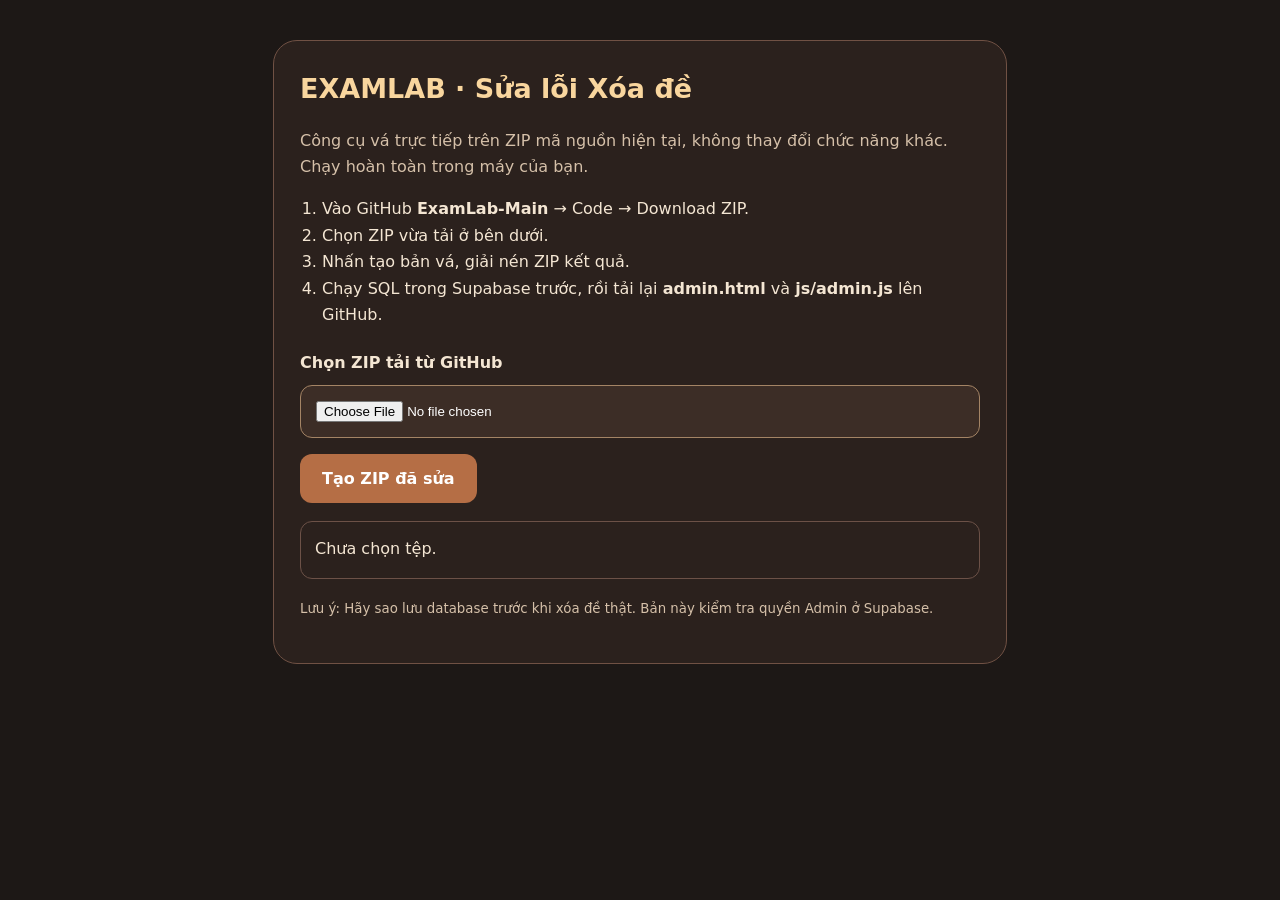
<file: fix-xoa-de.html>
<!doctype html><html lang="vi"><head><meta charset="utf-8"><meta name="viewport" content="width=device-width,initial-scale=1"><title>ExamLab - Sửa xóa đề</title><style>body{margin:0;background:#1d1816;color:#f4e6d3;font:16px/1.65 system-ui,sans-serif}main{max-width:680px;margin:40px auto;padding:26px;border:1px solid #705144;border-radius:24px;background:#2b211d}h1{font-size:27px;margin:0 0 10px;color:#f9d69e}p{color:#d5c0a9}label{display:block;margin:22px 0 8px;font-weight:700}input{width:100%;box-sizing:border-box;border:1px solid #a48465;border-radius:12px;padding:15px;background:#3c2d26;color:#fff}button{border:0;border-radius:12px;background:#b56e45;color:#fff;padding:15px 22px;font:700 16px system-ui;cursor:pointer;margin-top:16px}button:disabled{opacity:.5}#status{border:1px solid #6c5147;border-radius:12px;padding:14px;margin-top:18px;min-height:28px}ol{padding-left:22px}</style></head><body><main><h1>EXAMLAB · Sửa lỗi Xóa đề</h1><p>Công cụ vá trực tiếp trên ZIP mã nguồn hiện tại, không thay đổi chức năng khác. Chạy hoàn toàn trong máy của bạn.</p><ol><li>Vào GitHub <b>ExamLab-Main</b> → Code → Download ZIP.</li><li>Chọn ZIP vừa tải ở bên dưới.</li><li>Nhấn tạo bản vá, giải nén ZIP kết quả.</li><li>Chạy SQL trong Supabase trước, rồi tải lại <b>admin.html</b> và <b>js/admin.js</b> lên GitHub.</li></ol><label for="repo">Chọn ZIP tải từ GitHub</label><input id="repo" type="file" accept=".zip"><button id="fix">Tạo ZIP đã sửa</button><div id="status" role="status">Chưa chọn tệp.</div><p><small>Lưu ý: Hãy sao lưu database trước khi xóa đề thật. Bản này kiểm tra quyền Admin ở Supabase.</small></p></main><script src="jszip.min.js"></script><script>
const NEW_DELETE="let deletingBank=false;\n async function deleteBank(){\n  if(deletingBank||!state.draft)return;\n  const b=state.draft,bankId=String(b.id);\n  const message=`Xóa bộ đề “${b.title||'chưa đặt tên'}” khỏi ExamLab?\nNếu đã xuất bản, đề sẽ bị xóa trên Supabase và không hiện lại khi đồng bộ. Lịch sử điểm đã nộp vẫn được giữ.`;\n  const accepted=window.ExamLabDialog?.confirm\n   ? await window.ExamLabDialog.confirm(message,{title:'Xóa bộ đề khỏi hệ thống',confirmText:'Xóa đề',danger:true})\n   : window.confirm(message);\n  if(!accepted)return;\n  deletingBank=true;\n  const button=$('#deleteBank');if(button)button.disabled=true;\n  try{\n   const cloud=window.ExamLabSupabase;\n   if(!cloud)throw Error(window.ExamLabSupabaseError||'Không kết nối được Supabase. Chưa xóa đề.');\n   const {data,error}=await cloud.rpc('examlab_admin_delete_deck',{p_deck_id:bankId});\n   if(error)throw Error(error.message||'Máy chủ từ chối xóa đề');\n   // Supabase đã xác nhận; lúc này mới xóa bản lưu trong thiết bị.\n   let localError=null;\n   try{await dbAction('remove',bankId)}catch(e){localError=e}\n   state.banks=state.banks.filter(x=>String(x.id)!==bankId);\n   state.visibility.delete(bankId);\n   state.draft=null;state.selected=null;state.selectedQ=-1;state.dirty=false;\n   renderEditor();refresh();\n   if(localError)toast('Đã xóa đề trên Supabase, nhưng bộ nhớ máy chưa được dọn: '+localError.message,true);\n   else toast(data===true?'Đã xóa đề trên Supabase và thiết bị.':'Đã xóa bản nháp cục bộ (đề chưa tồn tại trên Supabase).');\n  }catch(e){\n   toast('Không xóa được đề: '+(e?.message||e)+'. Hãy chạy SQL FIX_DELETE_DECK_V15.sql và kiểm tra quyền Admin.',true);\n  }finally{\n   deletingBank=false;if(button)button.disabled=false;\n  }\n }";
const PAIRS=[["   return new Map((data||[]).map(r=>[String(r.deck_id),r.published===true]));\n }\n async function publish(){", "   return new Map((data||[]).map(r=>[String(r.deck_id),r.published===true]));\n }\n async function readRemovedIds(db){\n   const {data,error}=await db.rpc('examlab_admin_deleted_deck_ids');\n   if(error)throw Error('Chưa cài chức năng xóa đề trên Supabase: '+error.message);\n   return new Set((data||[]).map(row=>String(row.deck_id)));\n }\n async function publish(){"], ["   const statuses=await readVisibilityStatuses(db);state.visibility=statuses;\n   const all=state.banks.map(normalize);", "   const statuses=await readVisibilityStatuses(db);state.visibility=statuses;\n   const removedIds=await readRemovedIds(db);\n   const all=state.banks.map(normalize);"], ["   let count=0,hiddenSkipped=0;\n   for(const b of all){\n    if(statuses.get(b.id)===false){hiddenSkipped++;continue}", "   let count=0,hiddenSkipped=0,removedSkipped=0;\n   for(const b of all){\n    if(removedIds.has(String(b.id))){removedSkipped++;continue}\n    if(statuses.get(b.id)===false){hiddenSkipped++;continue}"], ["   toast(`Đã xuất bản ${count} bộ đề.${hiddenSkipped?' Giữ nguyên '+hiddenSkipped+' đề đang ẩn.':''}`);", "   toast(`Đã xuất bản ${count} bộ đề.${hiddenSkipped?' Giữ nguyên '+hiddenSkipped+' đề đang ẩn.':''}${removedSkipped?' Bỏ qua '+removedSkipped+' đề đã xóa.':''}`);"], ["   state.visibility=await readVisibilityStatuses(db);\n   let added=0,invalid=0,notSaved=0;", "   state.visibility=await readVisibilityStatuses(db);\n   const removedIds=await readRemovedIds(db);\n   if(removedIds.size){\n     const stale=state.banks.filter(bank=>removedIds.has(String(bank.id)));\n     state.banks=state.banks.filter(bank=>!removedIds.has(String(bank.id)));\n     for(const bank of stale){\n       try{await dbAction('remove',bank.id)}catch(e){console.warn('Không dọn được bản đề đã xóa trong IndexedDB',bank.id,e)}\n     }\n     if(state.draft&&removedIds.has(String(state.draft.id))){\n       state.draft=null;state.selected=null;state.selectedQ=-1;state.dirty=false;\n     }\n   }\n   let added=0,invalid=0,notSaved=0;"]];
const SQL="-- ExamLab: sua loi 'Xoa de' chi xoa IndexedDB, khong xoa Supabase.\n-- Chay 1 lan trong Supabase -> SQL Editor tren dung project ExamLab.\n-- Yeu cau: public.examlab_decks, public.examlab_material_admins da ton tai.\n-- Chi Admin da duoc cap trong examlab_material_admins co quyen xoa tren may chu.\n-- Lich su bai thi (public.examlab_attempts) khong bi sua/xoa.\n\ncreate table if not exists public.examlab_deleted_deck_ids (\n  deck_id text primary key,\n  deleted_at timestamptz not null default now(),\n  deleted_by uuid\n);\n\nalter table public.examlab_deleted_deck_ids enable row level security;\nrevoke all on table public.examlab_deleted_deck_ids from anon, authenticated;\n\n-- Xoa ban ghi bo de tren Supabase; luu ID toi thieu de ban cache cu khong hien lai.\ncreate or replace function public.examlab_admin_delete_deck(p_deck_id text)\nreturns boolean\nlanguage plpgsql volatile security definer\nset search_path = ''\nas $$\ndeclare\n  v_uid uuid := auth.uid();\n  v_count integer := 0;\nbegin\n  if v_uid is null or not exists (\n    select 1 from public.examlab_material_admins a where a.user_id = v_uid\n  ) then\n    raise exception 'Only an authorized ExamLab administrator can delete decks'\n      using errcode = '42501';\n  end if;\n  if p_deck_id is null or length(btrim(p_deck_id)) = 0 or length(p_deck_id) > 500 then\n    raise exception 'Invalid deck ID' using errcode = '22023';\n  end if;\n\n  delete from public.examlab_decks d where d.id = p_deck_id;\n  get diagnostics v_count = row_count;\n  if v_count > 0 then\n    insert into public.examlab_deleted_deck_ids (deck_id,deleted_by)\n    values (p_deck_id,v_uid)\n    on conflict (deck_id) do update\n       set deleted_at = now(), deleted_by = excluded.deleted_by;\n  end if;\n  return v_count > 0;\nend;\n$$;\nrevoke all on function public.examlab_admin_delete_deck(text) from public;\ngrant execute on function public.examlab_admin_delete_deck(text) to authenticated;\n\n-- Danh sach ID da xoa chi duoc quan tri xem qua RPC.\ncreate or replace function public.examlab_admin_deleted_deck_ids()\nreturns table(deck_id text)\nlanguage plpgsql stable security definer\nset search_path = ''\nas $$\nbegin\n  if auth.uid() is null or not exists (\n    select 1 from public.examlab_material_admins a where a.user_id = auth.uid()\n  ) then\n    raise exception 'Only an authorized ExamLab administrator can list deleted decks'\n      using errcode = '42501';\n  end if;\n  return query select d.deck_id from public.examlab_deleted_deck_ids d;\nend;\n$$;\nrevoke all on function public.examlab_admin_deleted_deck_ids() from public;\ngrant execute on function public.examlab_admin_deleted_deck_ids() to authenticated;\n\n-- ID an + ID da xoa duoc tra ve de loai bo ban cache cu o may hoc sinh.\n-- Khong cong khai ten de, noi dung, dap an hay loi giai.\ncreate or replace function public.examlab_hidden_deck_ids()\nreturns table(deck_id text)\nlanguage sql stable security definer\nset search_path = ''\nas $$\n  select d.id from public.examlab_decks d where d.published is false\n  union\n  select r.deck_id from public.examlab_deleted_deck_ids r;\n$$;\nrevoke all on function public.examlab_hidden_deck_ids() from public;\ngrant execute on function public.examlab_hidden_deck_ids() to anon, authenticated;\n";

const fileInput=document.getElementById('repo');
const status=document.getElementById('status');
const btn=document.getElementById('fix');
function report(text,error=false){status.textContent=text;status.style.color=error?'#ffc5be':'#b7f3ce'}
btn.addEventListener('click',async()=>{
 const file=fileInput.files?.[0];
 if(!file){report('Hãy chọn ZIP tải từ GitHub trước.',true);return}
 btn.disabled=true;report('Đang kiểm tra cấu trúc và tạo bản vá...');
 try{
  const zip=await JSZip.loadAsync(await file.arrayBuffer());
  const paths=Object.keys(zip.files).filter(s=>!zip.files[s].dir);
  const adminPath=paths.find(x=>/^(?:[^/]+\/)?js\/admin\.js$/.test(x));
  if(!adminPath)throw Error('Không thấy js/admin.js trong ZIP. Hãy tải ZIP toàn bộ repository ở GitHub.');
  const prefix=adminPath.slice(0,-'js/admin.js'.length);
  const htmlPath=prefix+'admin.html';
  if(!zip.file(htmlPath))throw Error('Không thấy admin.html cùng thư mục với js/admin.js.');
  let admin=await zip.file(adminPath).async('string');
  let html=await zip.file(htmlPath).async('string');
  if(admin.includes('examlab_admin_delete_deck'))throw Error('Mã này đã chứa bản vá xóa Supabase. Không cần vá thêm.');
  const rx=/async function deleteBank\(\)\{[\s\S]*?\}\n(?= function saveFile\()/;
  const match=admin.match(rx);
  if(!match)throw Error('Không nhận diện được hàm deleteBank. Chưa thay đổi gì.');
  admin=admin.replace(rx,NEW_DELETE+'\n');
  for(const [a,b] of PAIRS){
    if(admin.split(a).length!==2)throw Error('Cấu trúc code có khác biệt. Không thể vá an toàn tại: '+a.slice(0,55));
    admin=admin.replace(a,b);
  }
  const srcPattern=/js\/admin\.js\?v=[^"\s<>]+/g;
  const versions=html.match(srcPattern);
  if(!versions||versions.length!==1)throw Error('Không thấy đường dẫn js/admin.js?v=... để chống cache.');
  html=html.replace(srcPattern,'js/admin.js?v=15.0');
  try{new Function(admin)}catch(e){throw Error('Lỗi cú pháp sau khi sửa, đã dừng để tránh làm hỏng web: '+e.message)}
  const out=new JSZip();
  out.file('admin.html',html);out.file('js/admin.js',admin);out.file('FIX_DELETE_DECK_V15.sql',SQL);
  out.file('HUONG_DAN.txt','1. Chạy FIX_DELETE_DECK_V15.sql trong Supabase SQL Editor.\n2. Upload admin.html và js/admin.js lên GitHub ExamLab-Main, ghi đè file cũ.\n3. Ctrl+Shift+R, thử xóa đề TEST.\nKhông thay đổi các file khác.');
  const blob=await out.generateAsync({type:'blob',compression:'DEFLATE',compressionOptions:{level:6}});
  const a=document.createElement('a'); const href=URL.createObjectURL(blob);
  a.href=href;a.download='ExamLab_2_File_Da_Sua.zip';document.body.appendChild(a);a.click();a.remove();
  setTimeout(()=>URL.revokeObjectURL(href),30000);
  report('✓ Tạo xong ZIP! Chỉ cần upload admin.html và js/admin.js trong ZIP lên GitHub sau khi chạy SQL.');
 }catch(e){console.error(e);report('Không vá được: '+(e.message||e),true)}finally{btn.disabled=false}
});

</script></body></html>
</file>
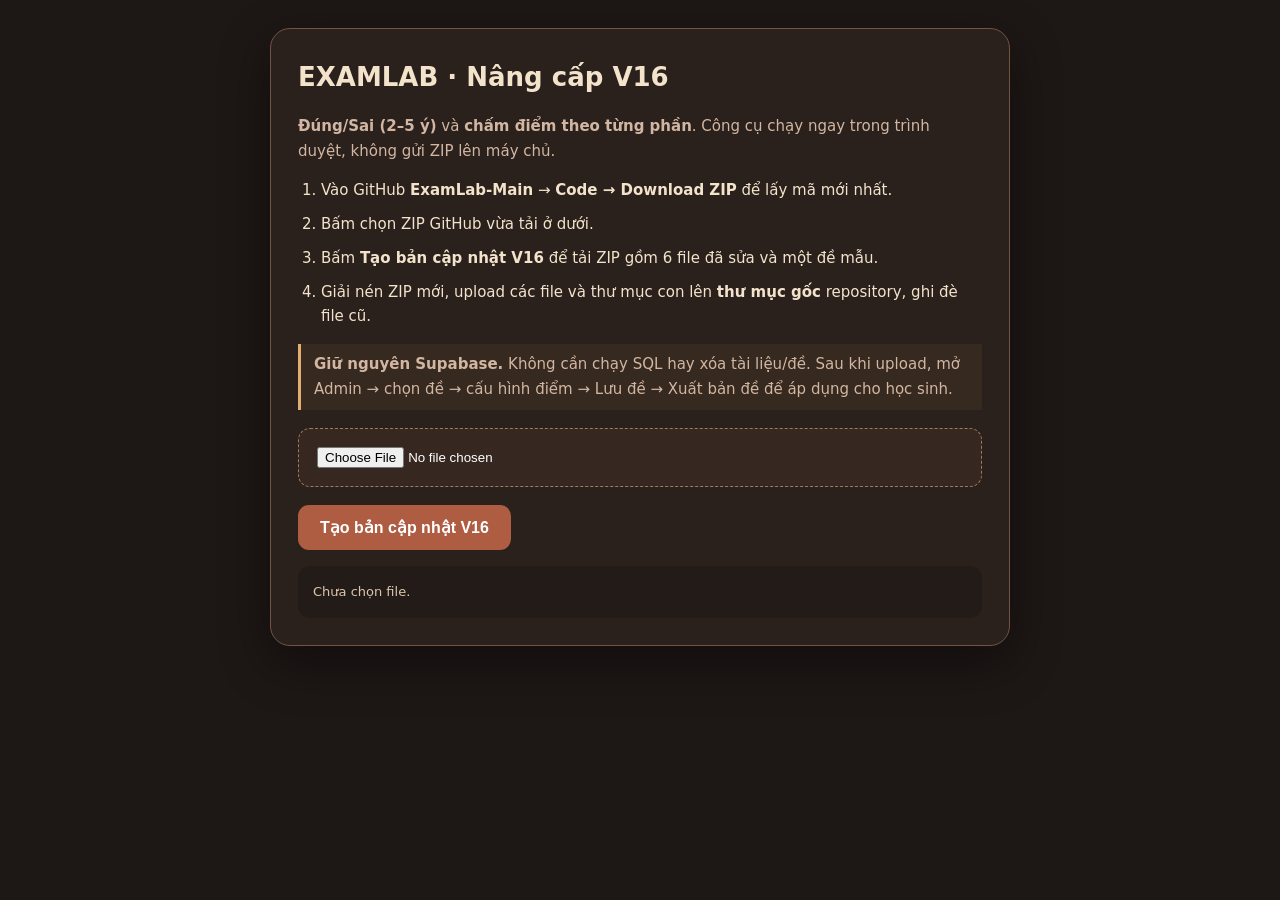
<file: NANG_CAP_V16.html>
<!doctype html><html lang="vi"><head><meta charset="utf-8"><meta name="viewport" content="width=device-width,initial-scale=1"><title>ExamLab V16 – Nâng cấp câu hỏi & chấm điểm</title>
<style>
*{box-sizing:border-box}body{margin:0;padding:28px 15px;background:#1d1715;color:#f4e3cb;font:15px/1.65 system-ui,Arial,sans-serif}.wrap{max-width:740px;margin:auto;background:#2a211d;border:1px solid #735344;border-radius:20px;padding:27px;box-shadow:0 16px 50px #0006}h1{font-size:26px;margin:0 0 8px}p{color:#d2b6a2}ol{padding-left:23px}li{margin:9px 0}code{background:#47352d;padding:2px 5px;border-radius:5px;color:#ffe0a1;overflow-wrap:anywhere}input[type=file]{display:block;background:#362821;border:1px dashed #9c7b60;border-radius:12px;padding:18px;width:100%;margin:18px 0;color:#fff}button{background:#ae5d42;color:white;font-weight:800;font-size:16px;padding:13px 22px;border:0;border-radius:11px;cursor:pointer}button:disabled{opacity:.45}#log{margin-top:16px;white-space:pre-wrap;overflow-wrap:anywhere;border-radius:12px;background:#221b18;padding:15px;min-height:52px;font-size:13px;color:#ddc5ad}.note{border-left:3px solid #e2ae70;padding:8px 13px;background:#36291f}a{color:#ffd39c}</style></head><body>
<main class="wrap"><h1>EXAMLAB · Nâng cấp V16</h1><p><b>Đúng/Sai (2–5 ý)</b> và <b>chấm điểm theo từng phần</b>. Công cụ chạy ngay trong trình duyệt, không gửi ZIP lên máy chủ.</p>
<ol><li>Vào GitHub <b>ExamLab-Main</b> → <b>Code → Download ZIP</b> để lấy mã mới nhất.</li><li>Bấm chọn ZIP GitHub vừa tải ở dưới.</li><li>Bấm <b>Tạo bản cập nhật V16</b> để tải ZIP gồm 6 file đã sửa và một đề mẫu.</li><li>Giải nén ZIP mới, upload các file và thư mục con lên <b>thư mục gốc</b> repository, ghi đè file cũ.</li></ol>
<p class="note"><strong>Giữ nguyên Supabase.</strong> Không cần chạy SQL hay xóa tài liệu/đề. Sau khi upload, mở Admin → chọn đề → cấu hình điểm → Lưu đề → Xuất bản đề để áp dụng cho học sinh.</p>
<input type="file" id="repoZip" accept=".zip,application/zip"><button type="button" id="go">Tạo bản cập nhật V16</button><div id="log" role="status">Chưa chọn file.</div>
</main><script src="jszip.min.js"></script><script type="application/json" id="recipe">{"version":"16.0","operations":[{"path":"js/admin.js","type":"replace","old":" function normalize(raw){","new":" function normalizeLegacy(raw){"},{"path":"js/admin.js","type":"replace","old":" function refresh(){","new":"// V16: The original three question types keep their previous default equal weights.\nfunction normalizeGrading(raw){\n const v=raw&&typeof raw==='object'?raw:{};\n const p=v.points&&typeof v.points==='object'?v.points:{};\n const num=(n,fallback,min,max)=>{const x=Number(n);return Number.isFinite(x)&&x>=min&&x<=max?x:fallback};\n const mode=['linear','all','custom'].includes(v.tfMode)?v.tfMode:'linear';\n const defaults=[0.1,0.25,0.5,0.75];\n const tfPartial=defaults.map((d,i)=>num(Array.isArray(v.tfPartial)?v.tfPartial[i]:undefined,d,0,1));\n return {points:{choice:num(p.choice,1,0.01,100),truefalse:num(p.truefalse,1,0.01,100),short:num(p.short,1,0.01,100)},tfMode:mode,tfPartial};\n}\nfunction normalizeTFQuestion(q,i){\n if(!q||typeof q!=='object')throw Error(`Câu ${i+1}: nội dung Đúng/Sai không hợp lệ`);\n const lines=Array.isArray(q.statements)?q.statements:[];\n if(lines.length<2||lines.length>5)throw Error(`Câu ${i+1}: Đúng/Sai phải có 2–5 ý`);\n const answers=Array.isArray(q.answer)?q.answer:[];\n if(answers.length!==lines.length)throw Error(`Câu ${i+1}: cần chọn đáp án Đúng/Sai cho đủ ${lines.length} ý`);\n const statements=lines.map((line,k)=>{\n  const str=typeof line==='string'?line:(line&&typeof line==='object'?line.text:'');\n  if(!String(str||'').trim())throw Error(`Câu ${i+1}, ý ${k+1}: thiếu nội dung`);\n  return String(str).trim();\n });\n const answer=answers.map((x,k)=>{\n  if(x===true||x==='true'||x==='Đúng'||x==='dung'||x===1||x==='1')return true;\n  if(x===false||x==='false'||x==='Sai'||x==='sai'||x===0||x==='0')return false;\n  throw Error(`Câu ${i+1}, ý ${k+1}: cần đánh dấu Đúng hoặc Sai`);\n });\n if(!String(q.text||'').trim()&&!String(q.contentHtml||'').trim())throw Error(`Câu ${i+1}: thiếu nội dung câu hỏi`);\n if(!String(q.explanation||'').trim())throw Error(`Câu ${i+1}: thiếu lời giải chi tiết`);\n const images=Array.isArray(q.images)?q.images.filter(x=>typeof x==='string'&&/^data:image\\/(?:png|jpeg|webp|gif);base64,[A-Za-z0-9+/=]+$/i.test(x)&&x.length<=2800000):[];\n return {id:String(q.id??i+1),type:'truefalse',text:String(q.text||''),contentHtml:String(q.contentHtml||''),images,statements,answer,explanation:String(q.explanation||''),aliases:[]};\n}\nfunction normalizedLegacyWithTF(raw,legacyNormalizer){\n if(!raw||typeof raw!=='object'||!Array.isArray(raw.questions))return legacyNormalizer(raw);\n // Validate old question types using the existing validator, without changing its behavior.\n const proxy={...raw,questions:raw.questions.map(q=>q?.type==='truefalse'\n   ? {...q,type:'short',answer:'Đúng',options:undefined,aliases:[]} : q)};\n const b=legacyNormalizer(proxy);\n b.questions=raw.questions.map((q,i)=>q?.type==='truefalse'?normalizeTFQuestion(q,i):b.questions[i]);\n b.grading=normalizeGrading(raw.grading);\n return b;\n}\n function normalize(raw){return normalizedLegacyWithTF(raw,normalizeLegacy)}\n function refresh(){"},{"path":"js/admin.js","type":"replace","old":" function renderQuestion(){","new":"function tfEditorHtml(q){\n const letters='ABCDE';\n const lines=Array.isArray(q.statements)?q.statements:[];\n return `<div class=\"editor-field\"><div class=\"field-heading\">Các ý Đúng / Sai <small>Chọn từ 2 đến 5 ý, đánh dấu đáp án từng ý.</small></div>\n  <div class=\"tf-edit-list\">${lines.map((line,i)=>`<div class=\"tf-edit-row\"><span class=\"tf-letter\">${letters[i]}</span><input type=\"text\" data-tftext=\"${i}\" placeholder=\"Nội dung ý ${letters[i]}\" value=\"${esc(typeof line==='string'?line:line?.text||'')}\"><select data-tfcorrect=\"${i}\" aria-label=\"Đáp án ý ${letters[i]}\"><option value=\"true\" ${q.answer?.[i]===true?'selected':''}>Đúng</option><option value=\"false\" ${q.answer?.[i]===false?'selected':''}>Sai</option></select><button type=\"button\" class=\"btn btn-ghost btn-xs\" data-tf-op=\"remove\" data-tf-index=\"${i}\" ${lines.length<=2?'disabled':''} title=\"Xóa ý này\">×</button></div>`).join('')}</div>\n <div class=\"tf-actions\"><button type=\"button\" class=\"btn btn-ghost btn-sm\" data-tf-op=\"add\" ${lines.length>=5?'disabled':''}>＋ Thêm ý (${lines.length}/5)</button><span class=\"small-muted\">Đúng/Sai được chấm từng ý theo cấu hình của bộ đề.</span></div></div>`;\n}\nfunction renderGradingConfig(){\n const root=$('#gradingConfig'),b=state.draft;if(!root||!b)return;\n const g=normalizeGrading(b.grading);\n // Preserve typed values until saved, but fall back to defaults for old exam banks.\n b.grading=g;\n const count={choice:0,truefalse:0,short:0};\n b.questions.forEach(q=>count[q.type==='truefalse'?'truefalse':q.type==='short'?'short':'choice']++);\n const max=count.choice*g.points.choice+count.truefalse*g.points.truefalse+count.short*g.points.short;\n const kinds=[['choice','Trắc nghiệm (chọn 1/nhiều)'],['truefalse','Đúng/Sai (2–5 ý)'],['short','Trả lời ngắn']];\n root.innerHTML=`<section class=\"grading-editor\"><div class=\"grading-head\"><div><h3>⚖ Cấu hình chấm điểm</h3><p>Admin quyết định điểm tối đa của mỗi câu theo phần; hệ thống cộng điểm rồi quy đổi về thang 10.</p></div><span class=\"grading-tag\">THANG 10</span></div>\n  <div class=\"grading-grid\">${kinds.map(([key,label])=>`<label>${label}<input type=\"number\" min=\"0.01\" max=\"100\" step=\"0.01\" data-grade-point=\"${key}\" value=\"${g.points[key]}\"><small>${count[key]} câu × ${g.points[key]} điểm</small></label>`).join('')}</div>\n  <div class=\"grading-tf-box\"><label class=\"editor-field\">Chấm Đúng/Sai theo từng ý<select data-grade-mode><option value=\"linear\" ${g.tfMode==='linear'?'selected':''}>Theo tỉ lệ số ý đúng (ví dụ 3/4 = 75%)</option><option value=\"all\" ${g.tfMode==='all'?'selected':''}>Đúng tất cả mới có điểm</option><option value=\"custom\" ${g.tfMode==='custom'?'selected':''}>Điểm một phần tùy chỉnh</option></select></label>\n  <div class=\"grading-partial\" ${g.tfMode==='custom'?'':'hidden'}><p>Tỉ lệ điểm khi chưa đúng hết các ý; khi đúng đủ luôn nhận 100%.</p><div class=\"grading-partial-grid\">${[1,2,3,4].map((n,i)=>`<label>Đúng ${n} ý<input type=\"number\" min=\"0\" max=\"100\" step=\"1\" data-grade-partial=\"${i}\" value=\"${Math.round(g.tfPartial[i]*100)}\">%</label>`).join('')}</div></div></div>\n  <p class=\"grading-note\">Tổng điểm tối đa hiện tại: <strong>${Number(max.toFixed(2))}</strong> điểm thô cho ${b.questions.length} câu. Bài làm được quy đổi về 10 điểm; chế độ trộn câu cũng tính theo các câu được chọn.</p></section>`;\n}\nfunction changeGradingField(t){\n const b=state.draft;if(!b)return false;\n if(!b.grading)b.grading=normalizeGrading(null);\n if(t.dataset.gradePoint!==undefined){\n  const x=Number(t.value);if(!Number.isFinite(x)||x<0.01||x>100)return true;\n  b.grading.points[t.dataset.gradePoint]=x;markDirty();return true;\n }\n if(t.dataset.gradeMode!==undefined){b.grading.tfMode=t.value;markDirty();renderGradingConfig();return true}\n if(t.dataset.gradePartial!==undefined){const x=Number(t.value);if(!Number.isFinite(x)||x<0||x>100)return true;b.grading.tfPartial[Number(t.dataset.gradePartial)]=x/100;markDirty();return true}\n return false;\n}\n function renderQuestion(){"},{"path":"js/admin.js","type":"replace","old":"  refreshQuestions();\n }\n function refreshQuestions(){","new":"  renderGradingConfig();refreshQuestions();\n }\n function refreshQuestions(){"},{"path":"js/admin.js","type":"replace","old":"q.type==='short'?'Điền đáp án':q.type==='single'?'Chọn một':'Chọn nhiều'","new":"q.type==='short'?'Trả lời ngắn':q.type==='single'?'Chọn một':q.type==='truefalse'?'Đúng/Sai':'Chọn nhiều'"},{"path":"js/admin.js","type":"replace","old":"  $('#questionCount').textContent=b.questions.length;","new":"  $('#questionCount').textContent=b.questions.length;renderGradingConfig();"},{"path":"js/admin.js","type":"replace","old":"  const choice=q.type!=='short';","new":"  const choice=q.type==='single'||q.type==='multiple';"},{"path":"js/admin.js","type":"replace","old":"<option value=\"multiple\" ${q.type==='multiple'?'selected':''}>Trắc nghiệm · chọn nhiều</option></select></label>","new":"<option value=\"multiple\" ${q.type==='multiple'?'selected':''}>Trắc nghiệm · chọn nhiều</option><option value=\"truefalse\" ${q.type==='truefalse'?'selected':''}>Đúng / Sai · 2–5 ý</option></select></label>"},{"path":"js/admin.js","type":"replace","old":"   ${choice?`<div class=\"editor-field\">","new":"   ${q.type==='truefalse'?tfEditorHtml(q):choice?`<div class=\"editor-field\">"},{"path":"js/admin.js","type":"replace","old":" function updateQuestionValue(target){const q=state.draft?.questions[state.selectedQ];if(!q)return;","new":" function updateQuestionValue(target){const q=state.draft?.questions[state.selectedQ];if(!q)return;\n  if(target.dataset.tftext!==undefined){q.statements[Number(target.dataset.tftext)]=target.value;markDirty();return;}\n  if(target.dataset.tfcorrect!==undefined){q.answer[Number(target.dataset.tfcorrect)]=target.value==='true';markDirty();return;}"},{"path":"js/admin.js","type":"between","start":" function changeQuestionType(type){","end":" function questionTool(action){","new":"function changeQuestionType(type){\n const q=state.draft.questions[state.selectedQ];q.type=type;\n if(type==='truefalse'){\n  q.statements=['','','',''];q.answer=[true,true,false,false];q.options=undefined;\n }else{\n  q.options=type==='short'?undefined:(q.options||{A:'',B:'',C:'',D:''});\n  q.answer=type==='short'?'':type==='multiple'?[]:'';\n  delete q.statements;\n }\n q.aliases=[];markDirty();renderQuestion();\n}\n "},{"path":"js/admin.js","type":"replace","old":"${q.type!=='short'?`<div class=\"preview-options\">","new":"${q.type==='truefalse'?`<div class=\"preview-options\">${q.statements.map((text,k)=>`<div>${'abcde'[k]}) ${esc(text)} · <b>${q.answer[k]?'Đúng':'Sai'}</b></div>`).join('')}</div>`:q.type!=='short'?`<div class=\"preview-options\">"},{"path":"js/admin.js","type":"replace","old":"${esc(Array.isArray(q.answer)?q.answer.join(', '):q.answer)}","new":"${q.type==='truefalse'?'Xem đáp án theo từng ý phía trên':esc(Array.isArray(q.answer)?q.answer.join(', '):q.answer)}"},{"path":"js/admin.js","type":"replace","old":"durationMinutes:60,questions:[]};state.draft=b;","new":"durationMinutes:60,questions:[],grading:normalizeGrading(null)};state.draft=b;"},{"path":"js/admin.js","type":"replace","old":" q.aliases=[];markDirty();renderQuestion();\n}","new":" q.aliases=[];markDirty();renderGradingConfig();renderQuestion();\n}"},{"path":"js/admin.js","type":"replace","old":" $('#editorUI').addEventListener('input',e=>{","new":" $('#gradingConfig')?.addEventListener('input',e=>changeGradingField(e.target));\n $('#gradingConfig')?.addEventListener('change',e=>{if(e.target.matches('[data-grade-point],[data-grade-partial]'))renderGradingConfig();else changeGradingField(e.target)});\n $('#editorUI').addEventListener('input',e=>{"},{"path":"js/admin.js","type":"replace","old":" $('#adminModal').addEventListener('click',e=>{","new":" $('#questionDetails').addEventListener('click',e=>{\n  const btn=e.target.closest('[data-tf-op]'),q=state.draft?.questions[state.selectedQ];\n  if(!btn||!q||q.type!=='truefalse')return;\n  if(btn.dataset.tfOp==='add'&&q.statements.length<5){q.statements.push('');q.answer.push(true)}\n  else if(btn.dataset.tfOp==='remove'&&q.statements.length>2){const i=Number(btn.dataset.tfIndex);q.statements.splice(i,1);q.answer.splice(i,1)}\n  else return;\n  markDirty();renderQuestion();\n });\n $('#adminModal').addEventListener('click',e=>{"},{"path":"js/admin.js","type":"replace","old":"if(t.id==='qType')return changeQuestionType(t.value);","new":"if(t.id==='qType')return changeQuestionType(t.value);if(t.dataset.tfcorrect!==undefined){updateQuestionValue(t);return;}"},{"path":"admin.html","type":"replace","old":"<div class=\"question-section-heading\">","new":"<div id=\"gradingConfig\" aria-label=\"Cấu hình chấm điểm\"></div>\n<div class=\"question-section-heading\">"},{"path":"js/app.js","type":"replace","old":"function validateBank(raw){","new":"function validateLegacyBank(raw){"},{"path":"js/app.js","type":"replace","old":"function validateLegacyBank(raw){","new":"// V16: The original three question types keep their previous default equal weights.\nfunction normalizeGrading(raw){\n const v=raw&&typeof raw==='object'?raw:{};\n const p=v.points&&typeof v.points==='object'?v.points:{};\n const num=(n,fallback,min,max)=>{const x=Number(n);return Number.isFinite(x)&&x>=min&&x<=max?x:fallback};\n const mode=['linear','all','custom'].includes(v.tfMode)?v.tfMode:'linear';\n const defaults=[0.1,0.25,0.5,0.75];\n const tfPartial=defaults.map((d,i)=>num(Array.isArray(v.tfPartial)?v.tfPartial[i]:undefined,d,0,1));\n return {points:{choice:num(p.choice,1,0.01,100),truefalse:num(p.truefalse,1,0.01,100),short:num(p.short,1,0.01,100)},tfMode:mode,tfPartial};\n}\nfunction normalizeTFQuestion(q,i){\n if(!q||typeof q!=='object')throw Error(`Câu ${i+1}: nội dung Đúng/Sai không hợp lệ`);\n const lines=Array.isArray(q.statements)?q.statements:[];\n if(lines.length<2||lines.length>5)throw Error(`Câu ${i+1}: Đúng/Sai phải có 2–5 ý`);\n const answers=Array.isArray(q.answer)?q.answer:[];\n if(answers.length!==lines.length)throw Error(`Câu ${i+1}: cần chọn đáp án Đúng/Sai cho đủ ${lines.length} ý`);\n const statements=lines.map((line,k)=>{\n  const str=typeof line==='string'?line:(line&&typeof line==='object'?line.text:'');\n  if(!String(str||'').trim())throw Error(`Câu ${i+1}, ý ${k+1}: thiếu nội dung`);\n  return String(str).trim();\n });\n const answer=answers.map((x,k)=>{\n  if(x===true||x==='true'||x==='Đúng'||x==='dung'||x===1||x==='1')return true;\n  if(x===false||x==='false'||x==='Sai'||x==='sai'||x===0||x==='0')return false;\n  throw Error(`Câu ${i+1}, ý ${k+1}: cần đánh dấu Đúng hoặc Sai`);\n });\n if(!String(q.text||'').trim()&&!String(q.contentHtml||'').trim())throw Error(`Câu ${i+1}: thiếu nội dung câu hỏi`);\n if(!String(q.explanation||'').trim())throw Error(`Câu ${i+1}: thiếu lời giải chi tiết`);\n const images=Array.isArray(q.images)?q.images.filter(x=>typeof x==='string'&&/^data:image\\/(?:png|jpeg|webp|gif);base64,[A-Za-z0-9+/=]+$/i.test(x)&&x.length<=2800000):[];\n return {id:String(q.id??i+1),type:'truefalse',text:String(q.text||''),contentHtml:String(q.contentHtml||''),images,statements,answer,explanation:String(q.explanation||''),aliases:[]};\n}\nfunction normalizedLegacyWithTF(raw,legacyNormalizer){\n if(!raw||typeof raw!=='object'||!Array.isArray(raw.questions))return legacyNormalizer(raw);\n // Validate old question types using the existing validator, without changing its behavior.\n const proxy={...raw,questions:raw.questions.map(q=>q?.type==='truefalse'\n   ? {...q,type:'short',answer:'Đúng',options:undefined,aliases:[]} : q)};\n const b=legacyNormalizer(proxy);\n b.questions=raw.questions.map((q,i)=>q?.type==='truefalse'?normalizeTFQuestion(q,i):b.questions[i]);\n b.grading=normalizeGrading(raw.grading);\n return b;\n}\nfunction validateBank(raw){return normalizedLegacyWithTF(raw,validateLegacyBank)}\nfunction validateLegacyBank(raw){"},{"path":"js/app.js","type":"replace","old":"function hasAnswer(v){","new":"function tfValue(v){if(v===true||v==='true')return true;if(v===false||v==='false')return false;return null}\nfunction tfAnswerState(q,answer){\n const n=q.statements?.length||0,values=answer&&typeof answer==='object'&&!Array.isArray(answer)?answer:{};\n let done=0,correct=0;\n for(let i=0;i<n;i++){\n  const got=tfValue(values[String(i)]);if(got===null)continue;\n  done++;if(got===q.answer[i])correct++;\n }\n return {done,correct,total:n,complete:done===n};\n}\nfunction isFullyAnswered(q,answer){return q?.type==='truefalse'?tfAnswerState(q,answer).complete:hasAnswer(answer)}\nfunction questionFraction(q,answer,grading){\n if(q.type!=='truefalse')return isCorrect(q,answer)?1:0;\n const st=tfAnswerState(q,answer);if(!st.total||st.correct<=0)return 0;\n if(st.complete&&st.correct===st.total)return 1;\n if(grading.tfMode==='all')return 0;\n if(grading.tfMode==='custom')return Math.max(0,Math.min(1,Number(grading.tfPartial[Math.min(st.correct-1,3)])||0));\n return st.correct/st.total;\n}\nfunction questionWeight(q,g){return q.type==='truefalse'?g.points.truefalse:q.type==='short'?g.points.short:g.points.choice}\nfunction gradeExamQuestions(qs,answers,grading){\n const g=normalizeGrading(grading),details={};let earned=0,max=0;\n for(const q of qs){\n  const w=questionWeight(q,g),ratio=questionFraction(q,answers[q.id],g),points=w*ratio;\n  earned+=points;max+=w;\n  details[q.id]={earned:Number(points.toFixed(6)),max:w,ratio:Number(ratio.toFixed(6))};\n }\n return {earned,max,score:max>0?Math.round(earned/max*1000)/100:0,details,grading:g};\n}\nfunction tfAnswerHtml(q,e){\n const saved=e.answers[q.id]&&typeof e.answers[q.id]==='object'?e.answers[q.id]:{},letters='ABCDE';\n return `<div class=\"tf-answer-list\">${q.statements.map((line,i)=>{const key=String(i),current=tfValue(saved[key]);return `<div class=\"tf-answer-row\"><div class=\"tf-answer-statement\"><b>${letters[i]}.</b><span>${safe(line)}</span></div><div class=\"tf-answer-controls\"><label><input type=\"radio\" name=\"tf_${safe(q.id)}_${i}\" data-tf-qid=\"${safe(q.id)}\" data-tf-index=\"${i}\" value=\"true\" ${current===true?'checked':''}><span>Đúng</span></label><label><input type=\"radio\" name=\"tf_${safe(q.id)}_${i}\" data-tf-qid=\"${safe(q.id)}\" data-tf-index=\"${i}\" value=\"false\" ${current===false?'checked':''}><span>Sai</span></label></div></div>`}).join('')}</div>`;\n}\nfunction tfFormatAnswer(q,val){\n const letters='abcde',a=Array.isArray(val)?val:(val&&typeof val==='object'?val:{});\n return q.statements.map((_,i)=>{\n  const value=Array.isArray(a)?tfValue(a[i]):tfValue(a[String(i)]);\n  return `${letters[i]}) ${value===null?'Chưa trả lời':value?'Đúng':'Sai'}`;\n }).join(' · ');\n}\nfunction hasAnswer(v){"},{"path":"js/app.js","type":"between","start":"function hasAnswer(v){","end":"function renderExam(root){","new":"function hasAnswer(v){\n if(Array.isArray(v))return v.length>0;\n if(v&&typeof v==='object')return Object.values(v).some(x=>tfValue(x)!==null);\n return String(v??'').trim().length>0;\n}\nfunction countAnswered(e){\n const b=app.examBank;if(!b)return e.questionIds.filter(id=>hasAnswer(e.answers[id])).length;\n return questionsFor(e,b).filter(q=>isFullyAnswered(q,e.answers[q.id])).length;\n}\n"},{"path":"js/app.js","type":"between","start":"function renderQuestion(q,i,e){","end":"function paletteHtml(e){","new":"function renderQuestion(q,i,e){\n const current=e.answers[q.id];\n return `<article id=\"q-${i+1}\" class=\"question-card\" data-index=\"${i+1}\"><div class=\"q-top\"><span class=\"q-num\">CÂU ${String(i+1).padStart(2,'0')} / ${e.questionIds.length}</span><button type=\"button\" class=\"q-mark ${e.flagged[q.id]?'is-marked':''}\" data-action=\"flag\" data-id=\"${safe(q.id)}\">${e.flagged[q.id]?'⚑ Đã đánh dấu':'⚐ Đánh dấu xem lại'}</button></div><div class=\"q-content\">${questionContent(q)}</div><div class=\"answer-area\"><label class=\"answer-label\">Câu trả lời của bạn</label>${q.type==='short'?`<input type=\"text\" class=\"answer-field\" aria-label=\"Đáp án câu ${i+1}\" data-qid=\"${safe(q.id)}\" placeholder=\"Nhập đáp án tại đây...\" autocomplete=\"off\" value=\"${safe(current||'')}\">`:q.type==='truefalse'?tfAnswerHtml(q,e):optionsHtml(q,e)}</div></article>`;\n}\n"},{"path":"js/app.js","type":"replace","old":"function isCorrect(q,answer){if(!hasAnswer(answer))return false;","new":"function isCorrect(q,answer){if(q.type==='truefalse'){const s=tfAnswerState(q,answer);return s.total>=2&&s.complete&&s.correct===s.total}if(!hasAnswer(answer))return false;"},{"path":"js/app.js","type":"replace","old":"const qs=questionsFor(e,b);const correct=qs.filter","new":"const qs=questionsFor(e,b);const grade=gradeExamQuestions(qs,e.answers,b.grading);const correct=qs.filter"},{"path":"js/app.js","type":"replace","old":"score:Math.round(correct/qs.length*1000)/100,autoSubmitted:auto","new":"score:grade.score,earnedPoints:Number(grade.earned.toFixed(4)),maxPoints:Number(grade.max.toFixed(4)),questionScores:grade.details,gradingSnapshot:grade.grading,autoSubmitted:auto"},{"path":"js/app.js","type":"replace","old":"function verdict(q,a){return !hasAnswer(a)?'blank':isCorrect(q,a)?'correct':'wrong'}","new":"function verdict(q,a,partialRatio=0){return !hasAnswer(a)?'blank':isCorrect(q,a)?'correct':partialRatio>0?'partial':'wrong'}"},{"path":"js/app.js","type":"replace","old":"function formatAnswer(q,val){if(!hasAnswer(val))return 'Chưa trả lời';","new":"function formatAnswer(q,val){if(q.type==='truefalse')return tfFormatAnswer(q,val);if(!hasAnswer(val))return 'Chưa trả lời';"},{"path":"js/app.js","type":"replace","old":"const v=verdict(q,a.answers[q.id]);if(app.reviewFilter","new":"const point=a.questionScores?.[q.id];const v=verdict(q,a.answers[q.id],point?.ratio||0);if(app.reviewFilter"},{"path":"js/app.js","type":"replace","old":"v==='blank'?'◌ Bỏ trống':'✕ Chưa đúng'","new":"v==='blank'?'◌ Bỏ trống':v==='partial'?'◐ Đúng một phần':'✕ Chưa đúng'"},{"path":"js/app.js","type":"replace","old":"<div class=\"q-content\">${questionContent(q)}</div><div class=\"answer-review\">","new":"<div class=\"q-content\">${questionContent(q)}</div>${point?`<div class=\"grading-score-note\">Điểm câu này: <b>${Number(point.earned.toFixed(3))} / ${point.max}</b> điểm thô</div>`:''}<div class=\"answer-review\">"},{"path":"js/app.js","type":"replace","old":"[['all','Tất cả'],['wrong','Câu sai'],['blank','Chưa làm'],['correct','Câu đúng']]","new":"[['all','Tất cả'],['wrong','Câu sai'],['partial','Một phần đúng'],['blank','Chưa làm'],['correct','Câu đúng']]"},{"path":"js/app.js","type":"replace","old":"document.addEventListener('change',e=>{const t=e.target;if(t.matches('input[data-qid]')","new":"document.addEventListener('change',e=>{const t=e.target;if(t.matches('input[data-tf-qid]')&&app.exam){const id=t.dataset.tfQid,i=String(t.dataset.tfIndex);const values=app.exam.answers[id]&&typeof app.exam.answers[id]==='object'&&!Array.isArray(app.exam.answers[id])?app.exam.answers[id]:{};values[i]=t.value;app.exam.answers[id]=values;updatePalette();scheduleDraft();return;}if(t.matches('input[data-qid]')"},{"path":"js/app.js","type":"replace","old":"function paletteHtml(e){","new":"function isQuestionCompleted(e,id){const q=app.examBank?.questions?.find(item=>String(item.id)===String(id));return q?isFullyAnswered(q,e.answers[id]):hasAnswer(e.answers[id])}\nfunction paletteHtml(e){"},{"path":"js/app.js","type":"replace","old":"${hasAnswer(e.answers[id])?'is-answered':''}","new":"${isQuestionCompleted(e,id)?'is-answered':''}"},{"path":"js/app.js","type":"replace","old":"btn.classList.toggle('is-answered',hasAnswer(e.answers[id]))","new":"btn.classList.toggle('is-answered',isQuestionCompleted(e,id))"},{"path":"css/admin.css","type":"append","addition":"/* ExamLab V16: true/false (2–5 statements) and per-section grading */\n.grading-editor{margin:18px 0 23px;padding:19px;border:1px solid var(--line,#80604e);border-radius:16px;background:var(--paper,rgba(255,255,255,.03));}\n.grading-head{display:flex;justify-content:space-between;gap:12px;align-items:start;margin-bottom:12px}\n.grading-head h3{margin:0 0 5px;font-size:19px}\n.grading-head p,.grading-note,.grading-tf-box p{font-size:12px;line-height:1.65;color:var(--muted);margin:0}\n.grading-tag{font-size:10px;letter-spacing:.7px;font-weight:900;padding:6px 9px;border:1px solid var(--line);border-radius:8px;white-space:nowrap}\n.grading-grid{display:grid;grid-template-columns:repeat(3,minmax(0,1fr));gap:10px}\n.grading-grid label{display:grid;gap:6px;min-width:0;font-size:12px;font-weight:800}\n.grading-grid input,.grading-tf-box select,.grading-partial input{background:var(--paper,#fff);color:var(--ink,#222);border:1px solid var(--line,#ccc);border-radius:10px;padding:10px;min-width:0;width:100%}\n.grading-grid small{font-size:10px;font-weight:500;color:var(--muted)}\n.grading-tf-box{margin-top:15px;padding:13px;background:rgba(128,100,77,.06);border:1px solid var(--line);border-radius:12px}\n.grading-tf-box .editor-field{display:grid;gap:7px}\n.grading-partial{margin-top:11px}.grading-partial[hidden]{display:none!important}\n.grading-partial-grid{display:grid;grid-template-columns:repeat(4,minmax(0,1fr));gap:9px;margin-top:9px}\n.grading-partial-grid label{display:grid;gap:5px;font-weight:700;font-size:11px}\n.grading-note{margin-top:12px}\n.tf-edit-list{display:grid;gap:10px;margin-top:10px}\n.tf-edit-row{display:grid;grid-template-columns:26px minmax(0,1fr) 104px 33px;align-items:center;gap:7px}\n.tf-edit-row input,.tf-edit-row select{min-width:0;width:100%;padding:10px 9px;border:1px solid var(--line);border-radius:9px;background:var(--paper,#fff);color:var(--ink,#222)}\n.tf-letter{font-weight:900;color:var(--violet,#ab7151)}\n.tf-actions{display:flex;align-items:center;flex-wrap:wrap;gap:10px;margin-top:10px}\n@media(max-width:700px){.grading-grid{grid-template-columns:1fr}.grading-partial-grid{grid-template-columns:repeat(2,minmax(0,1fr))}.tf-edit-row{grid-template-columns:22px minmax(0,1fr) 82px 28px;gap:4px}.tf-edit-row input,.tf-edit-row select{padding:8px 5px;font-size:12px}}\n"},{"path":"css/base.css","type":"append","addition":"/* ExamLab V16: mobile-friendly true/false response grid and partial credit */\n.tf-answer-list{display:grid;gap:10px}\n.tf-answer-row{display:grid;grid-template-columns:minmax(0,1fr) auto;gap:12px;align-items:center;padding:13px;border:1px solid var(--line);border-radius:13px;background:var(--paper,#fff)}\n.tf-answer-statement{display:flex;align-items:start;gap:8px;min-width:0;line-height:1.55;overflow-wrap:anywhere}\n.tf-answer-statement b{color:var(--violet,#bf7659);font-weight:900}\n.tf-answer-controls{display:flex;gap:7px}\n.tf-answer-controls label{display:flex;align-items:center;gap:6px;white-space:nowrap;padding:7px 10px;border:1px solid var(--line);border-radius:9px;cursor:pointer}\n.tf-answer-controls label:has(input:checked){background:var(--violetsoft,rgba(179,114,80,.12));border-color:var(--violet,#b47762)}\n.tf-answer-controls input{accent-color:var(--violet,#b47762);width:16px;height:16px}\n.grading-score-note{font-size:12px;margin:8px 0 12px;padding:8px 11px;border-radius:9px;background:var(--violetsoft,rgba(179,114,80,.09));color:var(--ink,#222)}\n.review-card.partial{border-color:#b99762}\n@media(max-width:610px){.tf-answer-row{grid-template-columns:1fr;gap:9px}.tf-answer-controls{justify-content:flex-end}.tf-answer-controls label{flex:1;justify-content:center}}\n"},{"path":"admin.html","type":"regex","new":"href=\"css/base.css?v=16.0\"","pattern":"href=\"css/base\\.css\\?v=[^\" ]+\""},{"path":"admin.html","type":"regex","new":"href=\"css/admin.css?v=16.0\"","pattern":"href=\"css/admin\\.css\\?v=[^\" ]+\""},{"path":"admin.html","type":"regex","new":"src=\"js/admin.js?v=16.0\"","pattern":"src=\"js/admin\\.js\\?v=[^\" ]+\""},{"path":"index.html","type":"regex","new":"href=\"css/base.css?v=16.0\"","pattern":"href=\"css/base\\.css\\?v=[^\" ]+\""},{"path":"index.html","type":"regex","new":"src=\"js/app.js?v=16.0\"","pattern":"src=\"js/app\\.js\\?v=[^\" ]+\""}]}</script><script>
'use strict';
const $=s=>document.querySelector(s),log=$('#log'),btn=$('#go');
const recipe=JSON.parse($('#recipe').textContent);
function fail(message){throw Error(message)}
async function upgrade(){
 const file=$('#repoZip').files[0];if(!file){log.textContent='Chọn ZIP repository GitHub trước nhé.';return}
 btn.disabled=true;log.textContent='Đang đọc ZIP mã nguồn...';
 try{
  if(typeof JSZip==='undefined')fail('Không mở được jszip.min.js. Hãy giải nén cả bộ công cụ và mở lại.');
  const input=await JSZip.loadAsync(file);
  const keys=Object.keys(input.files);
  const adminPath=keys.find(s=>!input.files[s].dir&&s.endsWith('/js/admin.js'))||keys.find(s=>s==='js/admin.js');
  if(!adminPath)fail('Không tìm thấy js/admin.js. Hãy tải ZIP ở trang gốc repository (Code → Download ZIP).');
  const prefix=adminPath.slice(0,-'js/admin.js'.length);
  const paths=[...new Set(recipe.operations.map(x=>x.path))];
  const content={};
  for(const path of paths){const file=input.file(prefix+path);if(!file)fail('ZIP thiếu file '+prefix+path);content[path]=await file.async('string')}
  for(const [idx,op] of recipe.operations.entries()){
   let s=content[op.path];
   if(op.type==='replace'){
    const found=s.split(op.old).length-1;
    if(found!==1)fail('Bản mã nguồn chưa tương thích: '+op.path+' (quy tắc '+(idx+1)+', số khớp '+found+'). Không file nào được tạo, hãy gửi ZIP GitHub để kiểm tra.');
    s=s.replace(op.old,op.new);
   }else if(op.type==='between'){
    if(s.split(op.start).length-1!==1)fail('Không tìm thấy hàm gốc: '+op.path+' / '+op.start);
    const i=s.indexOf(op.start),j=s.indexOf(op.end,i+op.start.length);
    if(j<0)fail('Không tìm thấy điểm kết thúc hàm: '+op.path);
    s=s.slice(0,i)+op.new+s.slice(j);
   }else if(op.type==='regex'){
    const re=new RegExp(op.pattern,'g'),hits=[...s.matchAll(re)];
    if(hits.length!==1)fail('Không xác định được phiên bản tệp trong '+op.path+': '+op.pattern);
    s=s.replace(re,()=>op.new);
   }else if(op.type==='append')s+=String.fromCharCode(10)+op.addition;
   else fail('Lệnh vá không hợp lệ: '+op.type);
   content[op.path]=s;
  }
  const output=new JSZip();
  for(const path of paths)output.file(path,content[path]);
  output.file('data/MAU_DE_HON_HOP_V16.json',$('#sample').textContent);
  output.file('HUONG_DAN_V16.txt',`EXAMLAB V16 – CÂU ĐÚNG/SAI VÀ CHẤM ĐIỂM

1. Giải nén và tải toàn bộ nội dung ZIP này lên thư mục gốc của ExamLab-Main.
2. Ghi đè admin.html, index.html, js/admin.js, js/app.js, css/admin.css, css/base.css.
3. Giữ nguyên các file khác, nhất là supabase-config.js.
4. Mở Admin, chọn đề, chọn Đúng/Sai 2-5 ý; chỉnh điểm từng dạng.
5. Lưu đề trên Admin rồi bấm Xuất bản đề.
6. Bài cũ tiếp tục hiển thị điểm đã chấm; thay đổi cấu hình chỉ tác động đến lượt thi mới.
7. Dùng data/MAU_DE_HON_HOP_V16.json để thử nghiệm trước.

Không cần chạy SQL; thuộc tính grading lưu trong payload của đề.
`);
  const blob=await output.generateAsync({type:'blob',compression:'DEFLATE',compressionOptions:{level:6}});
  const url=URL.createObjectURL(blob),a=document.createElement('a');a.href=url;a.download='ExamLab_V16_6_File_Da_Sua.zip';document.body.appendChild(a);a.click();a.remove();setTimeout(()=>URL.revokeObjectURL(url),10000);
  log.textContent='✓ Đã tạo ZIP với '+paths.length+' file sửa + đề mẫu. Giải nén, đưa đúng cấu trúc lên GitHub. Không ghi đè các file Supabase.';
 }catch(err){console.error(err);log.textContent='Lỗi: '+(err.message||String(err));}
 finally{btn.disabled=false}
}
btn.addEventListener('click',upgrade);
</script><script type="application/json" id="sample">{
  "format": "examlab.quiz.v1",
  "id": "v16-mau-hon-hop-kiem-tra",
  "title": "Mẫu V16 · Trắc nghiệm, Đúng/Sai và Trả lời ngắn",
  "subject": "hoa",
  "description": "Bộ đề mẫu để kiểm tra chấm điểm theo ba phần. Không phải đề kiểm tra chính thức.",
  "durationMinutes": 15,
  "grading": {
    "points": {
      "choice": 0.25,
      "truefalse": 1,
      "short": 0.5
    },
    "tfMode": "custom",
    "tfPartial": [
      0.1,
      0.25,
      0.5,
      0.75
    ]
  },
  "questions": [
    {
      "id": "mc-1",
      "type": "single",
      "text": "Nước có công thức hóa học là gì?",
      "options": {
        "A": "CO₂",
        "B": "H₂O",
        "C": "NH₃",
        "D": "NaCl"
      },
      "answer": "B",
      "explanation": "Công thức của nước là H₂O."
    },
    {
      "id": "tf2",
      "type": "truefalse",
      "text": "Xét hai phát biểu về nước:",
      "statements": [
        "Nước có công thức H₂O.",
        "Nước tinh khiết dẫn điện tốt như dung dịch muối."
      ],
      "answer": [
        true,
        false
      ],
      "explanation": "Nước có công thức H₂O; nước tinh khiết dẫn điện rất kém."
    },
    {
      "id": "tf3",
      "type": "truefalse",
      "text": "Xét ba phát biểu về nguyên tử:",
      "statements": [
        "Hạt nhân nguyên tử có proton.",
        "Electron mang điện tích dương.",
        "Neutron không mang điện tích."
      ],
      "answer": [
        true,
        false,
        true
      ],
      "explanation": "Proton dương, electron âm, neutron trung hòa."
    },
    {
      "id": "tf4",
      "type": "truefalse",
      "text": "Xét bốn phát biểu về oxygen:",
      "statements": [
        "Oxygen là nguyên tố hóa học.",
        "O₂ là phân tử oxygen.",
        "Oxygen có số hiệu nguyên tử bằng 8.",
        "O₂ là khí hiếm."
      ],
      "answer": [
        true,
        true,
        true,
        false
      ],
      "explanation": "Oxygen (Z = 8) là nguyên tố; O₂ là phân tử khí oxygen, không phải khí hiếm."
    },
    {
      "id": "tf5",
      "type": "truefalse",
      "text": "Xét năm phát biểu về các chất phổ biến:",
      "statements": [
        "NaCl là muối ăn.",
        "CO₂ là carbon dioxide.",
        "H₂ là hydrogen.",
        "Fe là kí hiệu của vàng.",
        "CH₄ là methane."
      ],
      "answer": [
        true,
        true,
        true,
        false,
        true
      ],
      "explanation": "Fe là iron (sắt); vàng là Au."
    },
    {
      "id": "short-1",
      "type": "short",
      "text": "Phân tử nước có bao nhiêu nguyên tử hydrogen?",
      "answer": "2",
      "aliases": [
        "02"
      ],
      "explanation": "H₂O có hai nguyên tử hydrogen."
    }
  ]
}</script></body></html>
</file>
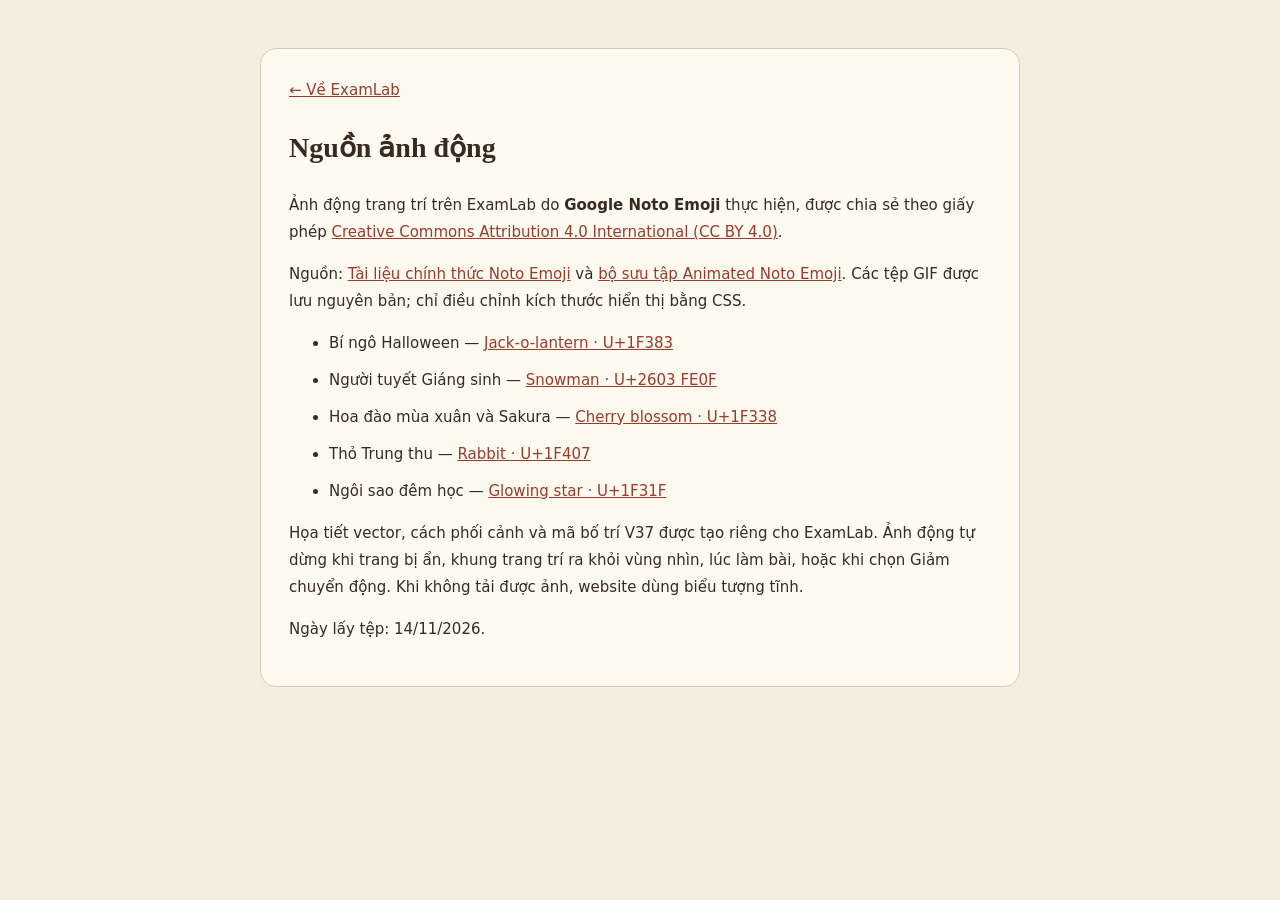
<file: docs/NGUON_ANH_DONG_V37.html>
<!doctype html>
<html lang="vi"><head><meta charset="utf-8"><meta name="viewport" content="width=device-width, initial-scale=1"><title>Nguồn ảnh động · ExamLab</title>
<script>try{document.documentElement.dataset.theme=localStorage.getItem('examlab.theme')==='dark'?'dark':'light';const s=JSON.parse(localStorage.getItem('examlab.festival.v32')||'null')?.settings;if(s?.theme_id)document.documentElement.dataset.festival=s.theme_id}catch{}</script>
<link rel="stylesheet" href="../css/base.css?v=16"><link rel="stylesheet" href="../css/festivals-v32.css?v=32"><link rel="stylesheet" href="../css/theme-readable-v36.css?v=36">
<style>body{font:15px/1.8 system-ui;margin:0;background:var(--bg);color:var(--ink)}main{max-width:760px;margin:48px auto;padding:28px;background:var(--paper);border:1px solid var(--line);border-radius:16px}h1{font-size:28px}a{color:var(--violet);overflow-wrap:anywhere}li{margin:10px 0}code{font-size:12px}@media(max-width:800px){main{margin:16px;padding:20px}}</style></head>
<body><main><a href="../index.html">← Về ExamLab</a><h1>Nguồn ảnh động</h1>
<p>Ảnh động trang trí trên ExamLab do <strong>Google Noto Emoji</strong> thực hiện, được chia sẻ theo giấy phép <a href="https://creativecommons.org/licenses/by/4.0/" rel="noopener">Creative Commons Attribution 4.0 International (CC BY 4.0)</a>.</p>
<p>Nguồn: <a href="https://googlefonts.github.io/noto-emoji-files/?view=docs" rel="noopener">Tài liệu chính thức Noto Emoji</a> và <a href="https://googlefonts.github.io/noto-emoji-animation/" rel="noopener">bộ sưu tập Animated Noto Emoji</a>. Các tệp GIF được lưu nguyên bản; chỉ điều chỉnh kích thước hiển thị bằng CSS.</p>
<ul>
<li>Bí ngô Halloween — <a href="https://fonts.gstatic.com/s/e/notoemoji/latest/1f383/512.gif">Jack-o-lantern · U+1F383</a></li>
<li>Người tuyết Giáng sinh — <a href="https://fonts.gstatic.com/s/e/notoemoji/latest/2603_fe0f/512.gif">Snowman · U+2603 FE0F</a></li>
<li>Hoa đào mùa xuân và Sakura — <a href="https://fonts.gstatic.com/s/e/notoemoji/latest/1f338/512.gif">Cherry blossom · U+1F338</a></li>
<li>Thỏ Trung thu — <a href="https://fonts.gstatic.com/s/e/notoemoji/latest/1f407/512.gif">Rabbit · U+1F407</a></li>
<li>Ngôi sao đêm học — <a href="https://fonts.gstatic.com/s/e/notoemoji/latest/1f31f/512.gif">Glowing star · U+1F31F</a></li>
</ul>
<p>Họa tiết vector, cách phối cảnh và mã bố trí V37 được tạo riêng cho ExamLab. Ảnh động tự dừng khi trang bị ẩn, khung trang trí ra khỏi vùng nhìn, lúc làm bài, hoặc khi chọn Giảm chuyển động. Khi không tải được ảnh, website dùng biểu tượng tĩnh.</p>
<p>Ngày lấy tệp: 14/11/2026.</p>
</main></body></html>
</file>
<file: css/base.css>
/* source: styles.css */

:root{--bg:#f5f6fa;--paper:#fff;--ink:#18213b;--muted:#6f7991;--deep:#111934;--deep2:#202b51;--violet:#6554f2;--violetsoft:#f0eeff;--cyan:#4cdcc7;--line:#e6e9f1;--good:#15966f;--goodbg:#e9faf3;--bad:#d84f57;--badbg:#fff0f0;--warn:#e6a13e;--warnbg:#fff7e8;--shadow:0 8px 32px rgba(15,26,58,.058);--r:17px;--max:1200px}
*{box-sizing:border-box}html{scroll-behavior:smooth}body{margin:0;background:var(--bg);color:var(--ink);font:15px/1.65 system-ui,-apple-system,"Segoe UI",Arial,sans-serif}button,input,select{font:inherit}button{cursor:pointer}button:disabled{opacity:.45;cursor:not-allowed}a{color:var(--violet)}input[type=text],input[type=number],select{min-width:0;appearance:none;border:1px solid #dbe0eb;background:white;border-radius:12px;padding:12px 14px;color:var(--ink);width:100%;outline:none;transition:box-shadow .2s,border-color .2s}input:focus,select:focus{border-color:var(--violet);box-shadow:0 0 0 3px #6759f024}button:focus-visible{outline:3px solid #7b6cfe7a;outline-offset:3px}.hidden,[hidden]{display:none!important}.topbar{background:var(--deep);color:#fff;position:sticky;top:0;z-index:50;box-shadow:0 3px 18px #0001}.topbar-inner{max-width:1330px;min-height:80px;margin:0 auto;padding:10px 25px;display:flex;align-items:center;gap:38px}.brand{color:inherit;background:transparent;border:0;display:flex;gap:11px;align-items:center;padding:0;text-align:left;white-space:nowrap}.brand-icon{display:grid;place-items:center;background:linear-gradient(135deg,#7d6bff,#30dacc);color:#fff;border-radius:14px;width:43px;height:43px;font-size:25px}.brand-words{display:flex;flex-direction:column;line-height:1.1}.brand-words b{font-size:20px;font-weight:900;letter-spacing:.2px}.brand-words b span{color:var(--cyan)}.brand-words small{font-size:9px;font-weight:800;letter-spacing:1.1px;color:#9dabc8;margin-top:6px}.header-nav{display:flex;gap:10px;align-items:center;height:100%}.nav-link{border:0;background:none;color:#aab4cf;white-space:nowrap;padding:10px 13px;font-weight:720;border-radius:10px}.nav-link.is-active,.nav-link:hover{color:white;background:#ffffff15}.top-actions{margin-left:auto;display:flex;gap:15px;align-items:center}.offline-chip{white-space:nowrap;color:#b8c3dd;font-size:12px;display:flex;align-items:center;gap:8px}.green-dot{background:#39d2a7;width:7px;height:7px;border-radius:50%;box-shadow:0 0 0 4px #39d2a71f}.btn{border-radius:12px;border:1px solid transparent;padding:12px 18px;font-weight:780;display:inline-flex;align-items:center;justify-content:center;gap:8px;transition:background .15s,transform .15s;text-decoration:none;line-height:1.2}.btn:hover:not(:disabled){transform:translateY(-1px)}.btn-primary{background:var(--violet);color:#fff}.btn-primary:hover{background:#5140de}.btn-dark{background:var(--deep);color:#fff}.btn-ghost{border-color:#dde2ed;background:#fff;color:var(--ink)}.btn-ghost:hover{background:#f7f8fc}.btn-white{background:#fff;color:#3530a5}.btn-danger{background:var(--badbg);color:#b83d46}.btn-sm{padding:10px 13px;font-size:13px;border-radius:10px}.btn-wide{width:100%}.view{max-width:var(--max);margin:0 auto;min-height:calc(100dvh - 150px);padding:34px 22px 65px}.footer{text-align:center;color:#95a0b5;font-size:12px;padding:24px 15px 30px}.eyebrow{font-size:11px;font-weight:900;letter-spacing:1.4px;text-transform:uppercase;color:#7c73e3}.hero{background:radial-gradient(ellipse at 85% 20%,#4b4d8e96,transparent 46%),radial-gradient(ellipse at 10% 100%,#255d7480,transparent 52%),linear-gradient(115deg,#141e42,#192343);border-radius:25px;min-height:242px;color:#fff;padding:34px 42px;display:grid;grid-template-columns:1fr 310px;gap:20px;align-items:center;overflow:hidden;position:relative}.hero h1{font-size:clamp(27px,3.2vw,42px);line-height:1.25;letter-spacing:-.9px;margin:10px 0}.hero h1 em{font-style:normal;color:#7cf2de}.hero p{color:#bcc6df;max-width:550px;margin:0;font-size:14px}.hero-kicker{font-size:11px;font-weight:900;letter-spacing:2px;color:#70e4d5}.hero-side{border:1px solid #ffffff22;border-radius:18px;padding:24px;background:#ffffff12;backdrop-filter:blur(10px);display:flex;align-items:center;gap:16px}.hero-side .radar{font-size:45px;line-height:1}.hero-side strong{font-size:28px;line-height:1.15;display:block}.hero-side span{display:block;color:#cad3e9;font-size:12px;margin-top:5px}.stat-row{display:grid;grid-template-columns:repeat(3,minmax(0,1fr));gap:15px;margin:23px 0 34px}.stat-card{background:white;border:1px solid var(--line);border-radius:15px;padding:18px 20px;display:flex;align-items:center;gap:14px;box-shadow:var(--shadow)}.stat-ico{width:45px;height:45px;display:grid;place-items:center;border-radius:13px;font-size:21px;background:var(--violetsoft)}.stat-card:nth-child(2) .stat-ico{background:#e7faf7}.stat-card:nth-child(3) .stat-ico{background:#fff4e7}.stat-num{font-size:25px;line-height:1;font-weight:900;display:block}.stat-caption{font-size:12px;color:var(--muted);display:block;margin-top:6px}.section-heading{display:flex;justify-content:space-between;gap:14px;align-items:center;flex-wrap:wrap;margin:0 0 16px}.section-heading h2,.inner-header h1{margin:0;letter-spacing:-.45px}.section-heading h2{font-size:22px}.section-heading p,.inner-header p{color:var(--muted);margin:2px 0 0}.toolbar{display:flex;flex-wrap:wrap;gap:12px;align-items:center;margin-bottom:21px}.subjects{display:flex;flex-wrap:wrap;gap:8px}.subject-tab{border:1px solid #dfe3ee;background:#fff;color:#68718a;border-radius:11px;font-size:13px;font-weight:760;padding:9px 16px;white-space:nowrap}.subject-tab.is-selected{background:var(--deep);color:white;border-color:var(--deep)}.search-field{width:260px;margin-left:auto;max-width:100%}.deck-grid{display:grid;grid-template-columns:repeat(2,minmax(0,1fr));gap:18px}.deck-card{display:flex;flex-direction:column;gap:12px;background:white;border:1px solid var(--line);border-radius:20px;padding:23px;min-height:240px;box-shadow:var(--shadow);position:relative;overflow:hidden}.deck-card::before{content:"";display:block;background:var(--accent,#7b6ff7);height:4px;position:absolute;top:0;left:0;right:0}.deck-top{display:flex;justify-content:space-between;align-items:start;gap:12px}.subject-badge{font-size:11px;letter-spacing:.4px;font-weight:850;border-radius:99px;padding:6px 11px;background:var(--tint,#efeefe);color:var(--accent,#6f5ff3)}.deck-menu{background:#f5f6fb;border:0;border-radius:9px;color:#8490a7;font-size:17px;padding:0 8px;line-height:30px}.deck-card h3{font-size:19px;letter-spacing:-.3px;line-height:1.4;margin:3px 0 0}.deck-card p{color:var(--muted);font-size:13px;margin:0;line-height:1.65;flex:1}.deck-meta{display:flex;gap:14px;flex-wrap:wrap;border-top:1px solid var(--line);padding-top:14px;color:#758098;font-size:12px}.deck-actions{display:flex;gap:9px;flex-wrap:wrap}.deck-actions .btn{flex:1}.empty{background:#fff;border:1px dashed #cdd3e3;border-radius:20px;text-align:center;padding:50px 25px;color:var(--muted)}.empty strong{display:block;color:var(--ink);font-size:18px;margin:10px 0 6px}.empty .huge{font-size:45px}.inner-header{margin:0 0 23px}.inner-header h1{font-size:31px}.panel{background:#fff;border:1px solid var(--line);border-radius:18px;padding:25px;box-shadow:var(--shadow)}.history-list{display:grid;gap:12px}.history-card{padding:18px 20px;background:#fff;border:1px solid var(--line);border-radius:15px;display:flex;justify-content:space-between;align-items:center;gap:14px}.history-main b{display:block;font-size:16px}.history-meta{font-size:12px;color:var(--muted);margin:5px 0}.score-pill{white-space:nowrap;padding:8px 11px;border-radius:12px;background:var(--violetsoft);font-weight:900;color:#5f50d8}.history-end{display:flex;align-items:center;gap:12px}.exam-view{max-width:1410px;padding-top:23px}.exam-head{background:#fff;border:1px solid var(--line);border-radius:18px;box-shadow:var(--shadow);padding:18px 23px;margin-bottom:19px;display:flex;align-items:center;gap:17px;justify-content:space-between;flex-wrap:wrap;position:sticky;top:12px;z-index:30}.exam-heading small{color:#8a94a9;font-size:12px}.exam-heading b{display:block;font-size:19px;line-height:1.5}.exam-actions{display:flex;align-items:center;gap:13px}.timer{display:flex;align-items:center;gap:9px;border-radius:11px;background:#f0efff;color:#5547d4;font-size:20px;font-weight:900;font-variant-numeric:tabular-nums;padding:8px 13px}.timer.urgent{background:#fff0ec;color:#d74743}.exam-grid{display:grid;grid-template-columns:minmax(0,1fr) 275px;gap:20px;align-items:start}.exam-questions{display:grid;gap:16px}.question-card{background:#fff;border:1px solid var(--line);border-radius:17px;padding:25px;box-shadow:var(--shadow);scroll-margin-top:125px}.question-card.is-focused{border-color:#897eff;box-shadow:0 0 0 2px #8e7fff22,var(--shadow)}.q-top{display:flex;justify-content:space-between;gap:12px;align-items:center;margin:0 0 14px}.q-num{font-size:12px;font-weight:900;letter-spacing:.6px;color:var(--violet)}.q-mark{font-size:12px;color:#76809a;background:#f6f7fa;padding:7px 10px;border:0;border-radius:9px}.q-mark.is-marked{background:#fff4dc;color:#ad7a0c}.q-content{font-size:16px;line-height:1.93;overflow-wrap:anywhere;color:#252e43}.q-content p{margin:.35em 0 1em;white-space:pre-wrap}.q-content img{display:block;height:auto;max-width:min(100%,750px);margin:14px auto 22px;border-radius:8px}.q-content .figuretag{font-size:11px;color:#8d97ab;display:block;text-align:center}.q-content figure{margin:15px 0}.q-content .table-scroll{max-width:100%;overflow:auto}.q-content table{border-collapse:collapse;width:100%;min-width:520px;font-size:13px}.q-content th,.q-content td{border:1px solid #dfe4ec;text-align:left;padding:9px 10px}.q-content th{background:#f2f4fc}.q-content code{font-size:12px;white-space:nowrap}.q-content sub{font-size:75%;line-height:0}.answer-area{border-top:1px solid #eef0f6;padding-top:16px;margin-top:14px}.answer-label{font-size:12px;font-weight:800;color:#75819c;display:block;margin-bottom:9px;text-transform:uppercase;letter-spacing:.5px}.answer-field{max-width:460px}.answer-field:disabled{background:#f2f3f8}.option-list{display:grid;gap:8px}.option-item{display:flex;align-items:flex-start;gap:11px;padding:10px 12px;border:1px solid #e1e5ee;border-radius:11px;cursor:pointer;line-height:1.6}.option-item:has(input:checked){background:#f5f3ff;border-color:#aa9fff}.option-item input{margin-top:5px;accent-color:var(--violet);flex:none}.option-key{display:inline-block;min-width:24px;font-weight:900;color:#6660cb}.exam-sidebar{position:sticky;top:122px;background:white;border:1px solid var(--line);border-radius:17px;padding:20px;box-shadow:var(--shadow)}.pal-top{display:flex;justify-content:space-between;align-items:center;margin-bottom:8px}.pal-top b{font-size:16px}.pal-top span{font-size:12px;color:var(--muted)}.progress-track{height:8px;border-radius:50px;background:#e9edf3;overflow:hidden;margin:14px 0 19px}.progress-bar{height:100%;background:linear-gradient(90deg,#6c5cff,#51d6be);transition:width .2s}.pal-grid{display:grid;grid-template-columns:repeat(5,minmax(0,1fr));gap:8px}.pal-btn{aspect-ratio:1;background:#f5f6fa;color:#57617b;border-radius:9px;border:1px solid #e0e4ec;display:grid;place-items:center;font-size:12px;font-weight:850;position:relative;padding:0}.pal-btn.is-answered{color:#fff;background:var(--violet);border-color:var(--violet)}.pal-btn.is-flagged:after{content:"";position:absolute;right:2px;top:2px;background:#efab42;width:7px;height:7px;border-radius:99px;border:1px solid #fff}.legend{display:flex;flex-wrap:wrap;gap:9px;margin-top:19px;font-size:10px;color:var(--muted)}.legend span{display:flex;align-items:center;gap:5px}.legend i{width:10px;height:10px;border-radius:3px;display:inline-block;background:#e8ebf1}.legend .answered{background:var(--violet)}.legend .marked{background:var(--warn)}.sidebar-actions{margin-top:19px;display:grid;gap:9px}.floating-palette{display:none}.result-hero{background:linear-gradient(115deg,#192345,#33306e);border-radius:19px;color:white;padding:28px;margin-bottom:23px;display:flex;justify-content:space-between;gap:25px;align-items:center;flex-wrap:wrap}.result-hero h1{font-size:30px;margin:5px 0}.result-hero p{color:#d2d5eb;margin:3px 0}.grade-circle{width:136px;height:136px;border-radius:50%;border:9px solid #6de0ce;display:grid;place-content:center;text-align:center;background:#ffffff0d}.grade-circle strong{font-size:42px;line-height:1}.grade-circle small{font-size:12px;color:#dce7f4}.result-breakdown{display:flex;gap:8px;flex-wrap:wrap;margin:17px 0}.result-breakdown span{background:#ffffff1e;border-radius:8px;padding:7px 11px;font-size:12px}.review-card{border-left:4px solid #bdc4d5}.review-card.correct{border-left-color:#28ae83}.review-card.wrong{border-left-color:#ec7175}.review-card.blank{border-left-color:#e0af58}.answer-review{margin-top:15px;background:#f7f8fb;border-radius:13px;padding:15px 17px}.answer-review strong{font-size:12px;display:block;text-transform:uppercase;color:#6a7891;margin-bottom:5px}.answer-review .user-answer{font-weight:750;margin:0 0 8px}.answer-review .key-answer{font-weight:870;margin:0;color:#16765c}.explain{background:#f5f4ff;border:1px solid #e2e0ff;border-radius:13px;padding:15px 17px;margin-top:11px;line-height:1.85;white-space:pre-wrap}.explain strong{display:block;color:#6050d5;font-size:13px;margin-bottom:4px}.review-toolbar{display:flex;align-items:center;justify-content:space-between;gap:12px;flex-wrap:wrap;margin:0 0 20px}.review-filters{display:flex;gap:8px;flex-wrap:wrap}.filter-btn{border:1px solid var(--line);border-radius:10px;padding:8px 13px;background:#fff;color:#657087;font-weight:800;font-size:12px}.filter-btn.on{background:var(--deep);color:#fff}.modal-mask{position:fixed;inset:0;background:#10152ca9;display:flex;align-items:center;justify-content:center;z-index:90;padding:15px;backdrop-filter:blur(4px)}.modal{max-height:min(91vh,820px);overflow:auto;width:min(100%,530px);background:white;border-radius:23px;box-shadow:0 30px 90px #04091a62;padding:28px}.modal h2{font-size:25px;margin:3px 0 8px}.modal p{color:var(--muted);margin:0 0 19px}.modal .modal-footer{margin-top:22px;display:flex;gap:9px;justify-content:flex-end;flex-wrap:wrap}.mode-list{display:grid;gap:10px;margin:20px 0}.mode-card{display:flex;align-items:center;gap:13px;padding:15px;border:1px solid #dfe3eb;border-radius:14px;cursor:pointer}.mode-card:has(input:checked){border-color:#897bff;background:#f7f5ff}.mode-card input{accent-color:var(--violet)}.mode-card b{display:block}.mode-card small{color:var(--muted)}.field-label{display:block;font-size:12px;font-weight:850;color:#69758e;margin:15px 0 7px}.import-zone{background:#f6f6ff;border:2px dashed #b7b1ff;border-radius:15px;padding:24px;text-align:center}.import-zone.dragging{background:#ebeaff}.import-zone p{margin:9px 0 15px}.import-zone .zone-ico{font-size:38px}.note{font-size:12px;color:#7a849a;line-height:1.65}.how-steps{display:grid;grid-template-columns:repeat(3,minmax(0,1fr));gap:14px}.step-card{padding:18px;border-radius:16px;background:white;border:1px solid var(--line)}.step-card b{font-size:14px;display:block}.step-card p{font-size:12px;color:var(--muted)}.step-num{font-size:24px;font-weight:900;color:var(--violet);display:block;margin-bottom:12px}.code-example{background:#141c34;color:#ebeeff;padding:18px;border-radius:14px;overflow:auto;font:12px/1.6 ui-monospace,Consolas,monospace;white-space:pre}.toast{position:fixed;right:25px;bottom:28px;z-index:200;background:#151d35;color:#fff;border-radius:12px;box-shadow:0 16px 40px #0005;padding:14px 19px;max-width:min(400px,calc(100vw - 26px));font-size:13px}.toast.err{background:#b33447}.notice-banner{border:1px solid #f0cfa1;border-radius:13px;padding:12px 15px;background:#fff8e9;font-size:13px;color:#775a27;margin:12px 0}.row-between{display:flex;justify-content:space-between;gap:12px;align-items:center;flex-wrap:wrap}.small-muted{font-size:12px;color:var(--muted)}.focus-hidden{position:absolute!important;width:1px;height:1px;padding:0;margin:-1px;border:0;overflow:hidden;clip:rect(0,0,0,0)}
@media(max-width:1080px){.topbar-inner{gap:20px}.offline-chip{display:none}.exam-grid{grid-template-columns:minmax(0,1fr) 235px}.exam-head{top:12px}.exam-sidebar{top:122px}}@media(max-width:760px){.topbar-inner{padding:12px 15px;min-height:70px;gap:9px;flex-wrap:wrap}.brand-words b{font-size:17px}.brand-words small{font-size:7px}.brand-icon{width:38px;height:38px}.header-nav{order:3;width:100%;justify-content:center;gap:5px}.nav-link{flex:1;padding:7px 5px;font-size:12px}.top-actions{margin-left:auto}.top-actions .btn{font-size:12px;padding:9px 11px}.view{padding:21px 13px 55px}.hero{grid-template-columns:1fr;padding:27px 23px;min-height:210px}.hero-side{display:none}.hero h1{font-size:29px}.stat-row{gap:8px;margin:15px 0 26px}.stat-card{padding:13px 11px;gap:8px}.stat-ico{width:31px;height:31px;font-size:15px}.stat-num{font-size:22px}.stat-caption{font-size:10px}.toolbar{align-items:stretch}.subjects{width:100%}.subject-tab{padding:9px 13px;flex:1}.search-field{width:100%;margin-left:0}.deck-grid{grid-template-columns:1fr}.exam-view{padding-top:12px}.exam-head{top:106px;padding:12px;gap:8px}.exam-heading b{font-size:14px}.exam-heading small{font-size:10px}.exam-actions{gap:8px}.exam-actions .btn{padding:9px;font-size:11px}.timer{font-size:16px;padding:8px}.exam-grid{display:block}.exam-sidebar{display:none}.question-card{padding:18px 15px;scroll-margin-top:130px}.q-content{font-size:15px}.floating-palette{display:block;position:fixed;bottom:15px;right:15px;z-index:45;background:#24205d;color:#fff;border:0;border-radius:99px;padding:12px 18px;font-weight:800;box-shadow:0 13px 35px #0c155d60}.modal{padding:22px}.how-steps{grid-template-columns:1fr}.history-card{align-items:start}.history-end{flex-direction:column;align-items:end;gap:6px}.result-hero{padding:20px}.grade-circle{width:109px;height:109px;border-width:7px}.grade-circle strong{font-size:34px}.result-hero h1{font-size:24px}}@media(max-width:390px){.top-actions .btn{font-size:0}.top-actions .btn:after{content:"＋ Nhập";font-size:12px}.stat-card{flex-direction:column;align-items:start}.exam-head{top:8px}.exam-actions{width:100%;justify-content:space-between}}



/* source: heritage.css */

/* EXAMLAB / KHOA BANG — historical Vietnamese examination hall design */
:root{
 --bg:#f4eee0;--paper:#fffaf0;--ink:#382a20;--muted:#806e5e;
 --deep:#562a24;--deep2:#713c2e;--violet:#993c2c;--violetsoft:#f7e9db;
 --cyan:#d6b877;--line:#ddcbb0;--good:#317553;--goodbg:#e5f4e8;
 --bad:#a94b47;--badbg:#fff0e8;--warn:#a67a2d;--warnbg:#fff5dd;
 --shadow:0 6px 26px rgba(85,47,28,.085);--max:1220px;
 --card:#fffaf2;--field:#fffdf8;--soft:#f6ede0;--soft2:#f0e2cc;
 --heroink:#49281f;--gold:#b68742;--hero-border:#c9a57a;--headbg:#532923;
 --note-bg:#fff4da;--note-ink:#71502a;--focus:#a96e3c;
}
html[data-theme="dark"]{
 color-scheme:dark;
 --bg:#1c1917;--paper:#29231e;--ink:#f2e6d4;--muted:#bdae99;
 --deep:#8d4b37;--deep2:#a56045;--violet:#cc8060;--violetsoft:#3d2c26;
 --cyan:#e1c189;--line:#544338;--good:#92c5a2;--goodbg:#244637;
 --bad:#f1a59b;--badbg:#4c2927;--warn:#dfb86d;--warnbg:#433821;
 --shadow:0 8px 36px rgba(0,0,0,.18);
 --card:#2b251f;--field:#332b25;--soft:#342b24;--soft2:#473529;
 --heroink:#f8e8cf;--gold:#dab277;--hero-border:#7e593d;--headbg:#231d1a;
 --note-bg:#403324;--note-ink:#f1d6a2;--focus:#e0b278;
}
html{scroll-padding-top:100px}
body{
 color:var(--ink);
 background:
  radial-gradient(ellipse at 0 0,rgba(198,145,80,.12),transparent 36%),
  radial-gradient(ellipse at 98% 85%,rgba(142,82,46,.09),transparent 44%),
  repeating-linear-gradient(0deg,transparent 0,transparent 42px,rgba(133,94,59,.018) 43px),
  var(--bg);
 font:15px/1.72 system-ui,-apple-system,"Segoe UI",Arial,sans-serif;
 min-width:320px;
}
h1,h2,h3,.brand-words b,.hero-heading-accent,.stat-num,.grade-circle strong{font-family:Georgia,"Noto Serif", "Times New Roman",serif}
::selection{background:#dfb88088;color:var(--ink)}
a{color:var(--violet)}
button, input, select{font-family:inherit}
input[type=text],input[type=email],input[type=password],input[type=number],select{
 color:var(--ink);background:var(--field);border:1px solid var(--line);border-radius:9px;
 font-size:15px;min-height:45px;box-shadow:inset 0 1px 2px rgba(77,47,30,.025);
}
input:focus,select:focus,textarea:focus{border-color:var(--focus);outline:2px solid var(--focus);outline-offset:1px;box-shadow:none}
button:focus-visible,a:focus-visible{outline:3px solid var(--focus);outline-offset:3px}
button, a{-webkit-tap-highlight-color:transparent}
.topbar{
 background:var(--headbg);border-bottom:3px solid #a57748;
 box-shadow:0 7px 30px rgba(52,24,14,.17);
}
.topbar:after{content:"";display:block;position:absolute;bottom:2px;left:0;right:0;height:1px;background:repeating-linear-gradient(90deg,transparent 0 13px,#d1ab7529 13px 24px)}
.topbar-inner{max-width:1350px;min-height:83px;padding:10px 26px;gap:28px}
.brand{gap:12px}
.brand-icon{
 border:2px solid #dfb980;outline:1px solid #dfb98066;outline-offset:3px;
 width:45px;height:45px;border-radius:4px;
 background:linear-gradient(140deg,#923e31,#693029);
 color:#f6d9a1;font:800 24px/1 Georgia,serif;
 box-shadow:inset 0 0 0 3px #672a27;
 transform:rotate(-4deg);
}
.brand-words b{font-size:23px;letter-spacing:1.5px;font-weight:800;color:#fff2da}
.brand-words b span{color:#e9b779}
.brand-words small{font-size:9px;letter-spacing:2px;color:#ddc3a0;font-weight:750;margin-top:5px}
.header-nav{gap:5px}
.nav-link{font-weight:720;color:#e4cab4;border-radius:8px;padding:10px 12px;font-size:13px}
.nav-link.is-active,.nav-link:hover{color:#fff6df;background:#ffffff17;box-shadow:inset 0 -2px 0 #ddb778}
.top-actions{gap:9px}
.icon-action,.account-link{
 display:inline-flex;align-items:center;justify-content:center;gap:8px;
 min-height:40px;padding:8px 11px;background:#fff7e712;border:1px solid #efd5ab3b;
 color:#f3e2c9;border-radius:7px;text-decoration:none;font-size:12px;font-weight:750;
 white-space:nowrap;
}
.icon-action:hover,.account-link:hover{background:#fff4de27;color:#fff}

.account-mark{display:grid;place-items:center;width:22px;height:22px;border:1px solid #d9b778;border-radius:50%;color:#e9c286;font-size:14px}
.btn{border-radius:8px;font-weight:750;min-height:42px;letter-spacing:.1px}
.btn-primary{
 color:#fff8eb;background:linear-gradient(140deg,#a54834,#813729);
 border:1px solid #743124;box-shadow:0 3px 0 #682c2152;
}
.btn-primary:hover{background:linear-gradient(140deg,#bd5841,#953c2f)}
.btn-ghost,.btn-white{background:var(--card);border-color:var(--line);color:var(--ink)}
.btn-ghost:hover,.btn-white:hover{background:var(--soft)}
.btn-dark{background:var(--deep);color:#fff4df}
.btn-danger{background:var(--badbg);color:var(--bad);border-color:var(--line)}
.btn-sm{font-size:13px;padding:9px 14px}
.view{padding-top:29px}
.footer{padding:32px 15px 40px;border-top:1px solid var(--line);display:flex;flex-direction:column;gap:3px;line-height:1.6;color:var(--muted)}
.footer .foot-decor{color:var(--gold);letter-spacing:7px;font-size:13px;margin-bottom:5px}
.footer b{color:var(--ink);font-family:Georgia,serif;letter-spacing:2px}
.footer span{font-size:12px}.footer small{font-size:11px}
.eyebrow{color:var(--violet);letter-spacing:2px;font-size:11px}
.hero{
 background:
 linear-gradient(97deg,rgba(251,239,214,.98) 0%,rgba(250,235,208,.95) 42%,rgba(230,201,156,.95) 100%);
 min-height:334px;border:1px solid #caad86;border-radius:12px;
 display:grid;grid-template-columns:minmax(0,1fr) 42%;gap:12px;
 padding:38px 40px 29px;box-shadow:inset 0 0 0 5px #f4e2c7,var(--shadow);
 position:relative;
}
.hero::before,.hero::after{content:"◆";position:absolute;font-size:18px;color:#a57648;top:13px;opacity:.8}
.hero::before{left:15px}.hero::after{right:15px}
.hero .hero-copy{position:relative;z-index:2;align-self:center}
.hero-kicker{font-size:11px;letter-spacing:2.1px;color:#8c4830;font-weight:850}
.hero-kicker span{color:#9c3d31;padding-right:3px}
.hero-heading-accent{margin-top:24px;color:#966c40;font-size:12px;font-weight:800;letter-spacing:3px}
.hero h1{font-size:clamp(29px,3.5vw,48px);letter-spacing:-.3px;line-height:1.32;color:#4e2c24;margin:9px 0 13px;font-weight:800}
.hero h1 em{font-style:normal;color:#9f412f}
.hero p{color:#68513d;font-size:14px;max-width:555px;line-height:1.85}
.hero-pills{display:flex;flex-wrap:wrap;gap:9px;margin-top:19px}
.hero-pills span{font-size:11px;font-weight:750;border:1px solid #c7a27a;padding:6px 10px;color:#764e2c;background:#fff7e078;border-radius:4px}
.hero-art{position:relative;height:100%;min-height:255px;display:flex;align-items:end;justify-content:center;isolation:isolate}
.hero-art-illustration{position:absolute;inset:-55px -42px -60px -70px;background:url("[data-uri]") center 48%/contain no-repeat;opacity:.96}
.hero-art-label{position:relative;z-index:1;bottom:2px;left:23px;display:flex;flex-direction:column;gap:1px;
 background:#fff6e8d1;border:1px solid #b18b61;padding:9px 12px;box-shadow:3px 4px 0 #7e594330}
.hero-art-label small{font-size:9px;color:#98613e;letter-spacing:1px;font-weight:800}
.hero-art-label strong{font:700 15px Georgia,serif;color:#6c3728}
.hero-stamp{position:absolute;right:7%;top:4%;z-index:1;border:3px solid #9a4b36;color:#9a4b36;transform:rotate(9deg);font:800 14px/1.5 Georgia,serif;letter-spacing:2px;text-align:center;padding:7px;opacity:.74}
html[data-theme=dark] .hero{background:linear-gradient(100deg,#38281f,#493328 56%,#493c2d);border-color:#75543a;box-shadow:inset 0 0 0 5px #463226,var(--shadow)}
html[data-theme=dark] .hero h1{color:#f6e1c0}
html[data-theme=dark] .hero h1 em{color:#e2ac81}
html[data-theme=dark] .hero p{color:#e1c9ac}
html[data-theme=dark] .hero-kicker{color:#edc593}
html[data-theme=dark] .hero-heading-accent{color:#ddad74}
html[data-theme=dark] .hero-pills span{background:#513729;color:#f0d4b2;border-color:#98744f}
html[data-theme=dark] .hero-art-illustration{opacity:.68;filter:sepia(.3) brightness(.75)}
html[data-theme=dark] .hero-art-label{background:#342821e8;border-color:#aa8056}
html[data-theme=dark] .hero-art-label small{color:#e4bb8c}
html[data-theme=dark] .hero-art-label strong{color:#f1d9b4}
html[data-theme=dark] .hero-stamp{color:#e5b588;border-color:#b88a63}
.stat-row{margin:20px 0 36px;gap:14px}
.stat-card,.deck-card,.panel,.history-card,.question-card,.exam-head,.exam-sidebar,.step-card,.empty{
 background:var(--card);border:1px solid var(--line);box-shadow:var(--shadow);border-radius:9px;
}
.stat-card{padding:15px 19px;min-height:95px;position:relative}
.stat-card:after{content:"";position:absolute;inset:5px;border:1px solid var(--line);border-radius:5px;pointer-events:none;opacity:.4}
.stat-ico,.stat-card:nth-child(2) .stat-ico,.stat-card:nth-child(3) .stat-ico{
 background:var(--soft);border:1px solid var(--line);border-radius:4px;color:var(--violet);font:700 25px Georgia,serif
}
.stat-num{font-size:29px;color:var(--ink)}
.stat-caption{color:var(--muted)}
.section-heading h2,.inner-header h1{font-size:clamp(23px,2.5vw,30px);color:var(--ink)}
.section-heading h2:before{content:"";display:inline-block;width:5px;height:22px;background:var(--violet);margin-right:10px;vertical-align:-4px}
.section-heading p,.inner-header p{color:var(--muted)}
.toolbar{gap:13px;margin-bottom:19px}
.subjects{background:var(--soft);padding:5px;border:1px solid var(--line);border-radius:8px;gap:4px}
.subject-tab{border:1px solid transparent;border-radius:5px;background:transparent;color:var(--muted);padding:9px 14px}
.subject-tab:hover{color:var(--ink);background:var(--card)}
.subject-tab.is-selected{background:var(--deep);color:#fff6e6;border-color:var(--deep);box-shadow:0 2px 4px #46271a23}
.search-field{max-width:100%}
.deck-grid{gap:17px}
.deck-card{min-height:267px;padding:25px 24px 22px;gap:14px}
.deck-card:before{height:5px;background:linear-gradient(90deg,var(--violet),var(--gold),transparent 94%)}
.deck-card:after{content:"❖";position:absolute;right:20px;top:64px;font-size:47px;color:var(--gold);opacity:.09;pointer-events:none}
.deck-card h3{font-size:22px;color:var(--ink);font-weight:760;line-height:1.4;max-width:94%}
.deck-card p{color:var(--muted);font-size:13px}
.deck-meta{border-color:var(--line);color:var(--muted);gap:15px}
.subject-badge{color:var(--violet);background:var(--soft);border:1px solid var(--line);letter-spacing:.4px;border-radius:4px}
.deck-menu{background:var(--soft);border:1px solid var(--line);color:var(--muted);border-radius:5px}
.deck-actions .btn{white-space:nowrap}
.empty{color:var(--muted)}.empty strong{color:var(--ink)}
.history-card{padding:20px 22px}
.history-meta,.small-muted{color:var(--muted)}
.score-pill{background:var(--soft2);color:var(--violet);border:1px solid var(--line);border-radius:5px;font-size:15px}
.inner-header{margin:3px 0 26px;border-bottom:1px solid var(--line);padding-bottom:17px}
.exam-view{max-width:1410px}
.exam-head{padding:14px 19px;top:10px;z-index:30;border-top:3px solid var(--gold)}
.exam-heading small{color:var(--muted)}
.exam-heading b{font-size:19px;color:var(--ink)}
.exam-actions{flex-wrap:wrap}
.timer{color:var(--violet);background:var(--soft);border:1px solid var(--line);font-family:Georgia,serif;font-variant-numeric:tabular-nums;border-radius:6px}
.timer.urgent{color:var(--bad);background:var(--badbg)}
.exam-grid{grid-template-columns:minmax(0,1fr) 283px;gap:18px}
.exam-questions{gap:15px}
.question-card{padding:26px 29px;scroll-margin-top:120px}
.question-card.is-focused{border-color:var(--focus);box-shadow:0 0 0 2px #be965450,var(--shadow)}
.q-top{border-bottom:1px dashed var(--line);padding-bottom:13px;margin-bottom:15px}
.q-num{color:var(--violet);letter-spacing:1.3px;font-size:12px}
.q-mark{color:var(--muted);background:var(--soft);border:1px solid var(--line);border-radius:5px}
.q-mark.is-marked{color:var(--warn);background:var(--warnbg)}
.q-content{color:var(--ink);font-size:17px;line-height:1.95;overflow-wrap:break-word;word-break:normal}
.q-content p{margin:.25em 0 .85em}
.q-content img{background:#fffdf8;padding:12px;border:1px solid #d9c7a9;max-width:100%;object-fit:contain}
.q-content .figuretag{color:var(--muted);font-size:10px}
.q-content table{font-size:13px;color:var(--ink)}
.q-content th,.q-content td{border:1px solid var(--line);padding:9px}
.q-content th{background:var(--soft)}
.answer-area{border-top:1px solid var(--line);padding-top:15px}
.answer-label,.field-label{color:var(--muted);letter-spacing:.55px}
.answer-field:disabled{background:var(--soft)}
.option-item{background:var(--field);border-color:var(--line);border-radius:7px;color:var(--ink)}
.option-item:has(input:checked){background:var(--soft2);border-color:var(--gold)}
.option-key{color:var(--violet)}
.exam-sidebar{padding:20px;top:118px}
.pal-top b{font-family:Georgia,serif;color:var(--ink)}
.progress-track{background:var(--soft2)}
.progress-bar{background:linear-gradient(90deg,#99513a,#d3a45f)}
.pal-btn{background:var(--soft);border-color:var(--line);color:var(--muted);border-radius:5px;font-variant-numeric:tabular-nums}
.pal-btn.is-answered{background:var(--violet);border-color:var(--violet);color:#fff7e6}
.legend i{background:var(--soft2)}
.result-hero{background:linear-gradient(110deg,#56291f,#75442a);border:1px solid #bb8d55;border-radius:9px;color:#fff0d8;box-shadow:var(--shadow)}
.result-hero .hero-kicker{color:#eac68c}
.result-hero p{color:#f2d7b4}
.grade-circle{border-color:#ddb778;color:#fff4dd}
.grade-circle small{color:#f3dfbe}
.review-card.correct{border-left-color:var(--good)}
.review-card.wrong{border-left-color:var(--bad)}
.review-card.blank{border-left-color:var(--warn)}
.answer-review{background:var(--soft);border:1px solid var(--line);border-radius:7px}
.answer-review strong{color:var(--muted)}
.answer-review .key-answer{color:var(--good)}
.explain{background:var(--soft);border:1px solid var(--line);color:var(--ink);border-left:3px solid var(--gold);border-radius:5px}
.explain strong{color:var(--violet)}
.filter-btn{background:var(--card);color:var(--muted);border-color:var(--line);border-radius:5px}
.filter-btn.on{background:var(--deep);color:#fff5e6}
.modal-mask{background:#160d0bc2;backdrop-filter:blur(4px)}
.modal{background:var(--card);color:var(--ink);border:1px solid var(--hero-border);border-radius:10px;box-shadow:0 25px 90px #1006037c}
.modal h2{color:var(--ink);font-family:Georgia,serif}
.modal p{color:var(--muted)}
.mode-card{background:var(--field);border-color:var(--line);border-radius:6px;color:var(--ink)}
.mode-card:has(input:checked){background:var(--soft2);border-color:var(--gold)}
.mode-card small,.note{color:var(--muted)}
.import-zone{background:var(--soft);border:2px dashed var(--gold);border-radius:9px}
.import-zone.dragging{background:var(--soft2)}
.step-card{padding:21px 19px}
.step-card b{font-size:14px;color:var(--ink)}.step-card p{color:var(--muted)}
.step-num{color:var(--violet);font:700 30px Georgia,serif}
.notice-banner{background:var(--note-bg);color:var(--note-ink);border:1px solid var(--gold);border-radius:7px}
.code-example{background:#271e1b;color:#f2dec8;border:1px solid #70523b;border-radius:7px}
.toast{background:#3e2921;border:1px solid #ad825c;border-radius:8px;color:#fff6e6}
.toast.err{background:#7d2928}
.floating-palette{background:var(--deep);color:#fff4e5;border:1px solid #d3a66d;box-shadow:0 12px 30px #1d0e0990}
/* auth page, same historical materials */
.auth-page{min-height:100dvh;display:flex;flex-direction:column}
.auth-top{width:min(1160px,calc(100% - 40px));margin:0 auto;padding:24px 0 10px;display:flex;align-items:center;justify-content:space-between;gap:16px}
.auth-top .top-actions{margin-left:auto}
.auth-top .brand{color:var(--ink)}
.auth-top .brand-words b{color:var(--ink)}
.auth-top .brand-words b span{color:var(--violet)}
.auth-top .brand-words small{color:var(--muted)}
.auth-top .icon-action{color:var(--ink);border-color:var(--line);background:var(--card)}
.auth-top .icon-action:hover{background:var(--soft)}
.back-link{font-size:13px;color:var(--muted);text-decoration:none;font-weight:750}
.back-link:hover{color:var(--violet)}
.auth-main{width:min(1160px,calc(100% - 40px));margin:36px auto 55px;display:grid;grid-template-columns:minmax(0,1fr) minmax(365px,450px);gap:33px;align-items:stretch;flex:1}
.auth-story{border-radius:10px;border:1px solid var(--hero-border);position:relative;overflow:hidden;padding:40px 38px 280px;min-height:620px;
 background:linear-gradient(160deg,#ede0c3,#d7ba8a);color:#563424;box-shadow:var(--shadow)}
.auth-story:before{content:"";position:absolute;inset:0;border:7px solid #f6e7ce72;pointer-events:none}
.auth-story .eyebrow{color:#985b32}
.auth-story h1{font-size:clamp(32px,3.7vw,54px);line-height:1.25;max-width:540px;margin:21px 0;color:#532a20}
.auth-story p{font-size:15px;max-width:450px;line-height:1.9;color:#684a32}
.auth-story:after{content:"";position:absolute;inset:220px -80px -70px 0;background:url("[data-uri]") bottom center /contain no-repeat;opacity:.88}
.auth-story .story-quote{position:relative;z-index:1;margin-top:20px;display:inline-block;color:#7e4c30;border-top:1px solid #b78e62;padding-top:14px;letter-spacing:1px;font-family:Georgia,serif}
html[data-theme=dark] .auth-story{background:linear-gradient(160deg,#473325,#312820);border-color:#7b5e41}
html[data-theme=dark] .auth-story h1{color:#f4dbb5}
html[data-theme=dark] .auth-story p{color:#ead1af}
html[data-theme=dark] .auth-story:after{opacity:.48}
html[data-theme=dark] .auth-story .story-quote{color:#dfb882}
.auth-card{background:var(--card);border:1px solid var(--line);box-shadow:var(--shadow);border-top:5px solid var(--violet);border-radius:10px;padding:33px 32px;align-self:center;min-width:0}
.auth-card h2{font-size:28px;margin:7px 0 8px}
.auth-desc{font-size:13px;color:var(--muted);margin:0 0 21px}
.auth-tabs{display:grid;grid-template-columns:repeat(2,minmax(0,1fr));padding:4px;gap:4px;border:1px solid var(--line);border-radius:7px;background:var(--soft);margin-bottom:20px}
.auth-tab{border:0;background:transparent;padding:11px 7px;color:var(--muted);font-weight:800;border-radius:4px}
.auth-tab[aria-selected=true]{background:var(--card);color:var(--violet);box-shadow:var(--shadow)}
.auth-form{display:grid;gap:6px}
.auth-form label{font-size:12px;font-weight:850;color:var(--muted);margin:6px 0 2px}
.auth-form input{width:100%}
.auth-form .btn{margin-top:14px;width:100%;min-height:47px}
.auth-switch{font-size:12px;display:flex;align-items:center;justify-content:end;margin-top:8px}
.auth-switch button{border:0;background:none;color:var(--violet);text-decoration:underline;padding:5px 0;font-weight:700}
.auth-divider{display:flex;align-items:center;gap:13px;color:var(--muted);font-size:11px;margin:21px 0}
.auth-divider:before,.auth-divider:after{content:"";height:1px;flex:1;background:var(--line)}
.auth-alert{padding:11px 13px;border-radius:6px;color:var(--note-ink);background:var(--note-bg);border:1px solid var(--gold);font-size:12px;line-height:1.6;margin-top:12px}
.auth-alert:empty{display:none}
.auth-footnote{color:var(--muted);font-size:11px;line-height:1.7;margin-top:13px}
.auth-guest{display:grid;gap:8px}
.auth-guest .btn{width:100%}
.auth-guest input{width:100%;background:var(--field)}
.auth-session{border:1px solid var(--line);background:var(--soft);padding:15px;border-radius:7px;display:grid;gap:11px}
.auth-session b{font-size:15px}.auth-session small{color:var(--muted)}
.auth-main .footer{display:none}
/* responsive layout tuned for phone/tablet/desktop */
@media(max-width:1120px){
 .topbar-inner{gap:13px;padding-inline:19px}
 .nav-link{padding:9px}
 .top-actions{gap:6px}
 .theme-action-text{display:none}
 .hero{grid-template-columns:minmax(0,1fr) 39%;padding:30px 29px;min-height:320px}
 .hero-art-illustration{inset:-30px -35px -40px -50px}
}
@media(max-width:850px){
 .topbar-inner{min-height:76px;gap:10px}
 .header-nav{gap:0}
 .brand-words b{font-size:19px}
 .brand-words small{font-size:8px;letter-spacing:1.2px}
 .account-word{display:none}
 .account-link,.icon-action{min-width:39px;padding:8px}
 .import-top-label{display:none}
 .import-top.btn{min-width:40px;padding:9px 10px;font-size:17px}
 .exam-grid{grid-template-columns:minmax(0,1fr) 220px}
 .exam-sidebar{padding:14px}
 .pal-grid{gap:5px}
 .auth-main{grid-template-columns:1fr 1fr;gap:19px}
 .auth-story{padding:31px 25px 280px;min-height:570px}
 .auth-card{padding:26px 22px}
}
@media(max-width:760px){
 .topbar{position:relative}
 .topbar-inner{min-height:70px;display:grid;grid-template-columns:minmax(0,1fr) auto;align-items:center;padding:12px 15px 8px;gap:11px}
 .brand{grid-column:1}
 .top-actions{grid-column:2;grid-row:1;margin:0}
 .header-nav{grid-column:1/-1;grid-row:2;order:unset;width:100%;padding:7px 0 3px;border-top:1px solid #e9cda52b}
 .nav-link{flex:1;text-align:center;font-size:12px;padding:9px 4px}
 .view{padding:17px 12px 52px}
 .hero{grid-template-columns:1fr;min-height:0;padding:25px 25px 31px}
 .hero-art{display:none}
 .hero-heading-accent{margin-top:16px;letter-spacing:1.5px;font-size:10px}
 .hero h1{font-size:clamp(27px,7vw,38px);margin:9px 0}
 .hero p{font-size:13px;line-height:1.78}
 .hero-kicker{letter-spacing:1.1px;font-size:9px}
 .hero-pills{gap:5px;margin-top:14px}
 .hero-pills span{font-size:10px;padding:4px 7px}
 .stat-row{margin:14px 0 29px;gap:8px}
 .stat-card{min-height:84px;flex-direction:column;align-items:start;gap:5px;padding:10px 11px}
 .stat-ico{width:30px;height:30px;font-size:18px}
 .stat-num{font-size:22px}
 .stat-caption{font-size:10px;line-height:1.3}
 .section-heading{gap:10px}
 .section-heading h2{font-size:24px}
 .section-heading p{font-size:12px}
 .section-heading>.btn{font-size:12px}
 .subjects{width:100%;gap:4px;display:grid;grid-template-columns:repeat(5,minmax(0,1fr));padding:4px}
 .subject-tab{min-width:0;padding:9px 3px;font-size:11px;white-space:nowrap}
 .search-field{width:100%}
 .deck-grid{grid-template-columns:1fr;gap:12px}
 .deck-card{min-height:0;padding:21px 19px 19px}
 .deck-card h3{font-size:21px}
 .deck-meta{gap:9px;font-size:11px}
 .exam-view{padding-top:10px}
 .exam-head{position:sticky;top:7px;display:grid;grid-template-columns:1fr auto;gap:9px;padding:10px 12px;border-radius:8px}
 .exam-heading{min-width:0}
 .exam-heading b{font-size:14px;white-space:nowrap;overflow:hidden;text-overflow:ellipsis;max-width:100%}
 .exam-heading small{font-size:10px;display:block;white-space:normal;line-height:1.4}
 .exam-actions{display:contents}
 .exam-actions .btn[data-action=leave]{grid-column:1;grid-row:2;justify-self:start;font-size:11px;min-height:37px}
 .exam-actions .btn[data-action=submit]{grid-column:2;grid-row:2;justify-self:end;font-size:12px;min-height:37px}
 .timer{grid-column:2;grid-row:1;font-size:16px;min-width:96px;justify-content:center;padding:6px}
 .exam-grid{display:block}
 .exam-sidebar{display:none}
 .question-card{padding:21px 16px;scroll-margin-top:128px}
 .q-content{font-size:16px;line-height:1.9}
 .q-content img{padding:4px}
 .q-mark{font-size:11px;padding:7px 8px}
 .pal-btn{min-height:40px;aspect-ratio:auto}
 .floating-palette{display:block;position:fixed;bottom:max(13px,env(safe-area-inset-bottom));right:13px;z-index:45;border-radius:8px;padding:11px 15px;font-size:13px}
 .modal{padding:22px 18px;max-height:92dvh}
 .history-card{padding:17px 14px;align-items:start}
 .history-end{align-items:end;gap:8px}
 .how-steps{grid-template-columns:1fr}
 .result-hero{padding:19px;gap:12px}
 .result-hero h1{font-size:24px}
 .grade-circle{width:102px;height:102px;border-width:6px}
 .grade-circle strong{font-size:31px}
 .result-breakdown span{font-size:11px}
 .review-toolbar{align-items:stretch}
 .review-filters{width:100%}
 .filter-btn{flex:1;padding:9px 7px;font-size:11px}
 .auth-top{width:calc(100% - 30px);padding:14px 0 0}
 .auth-main{width:calc(100% - 30px);margin:15px auto 35px;grid-template-columns:1fr;gap:12px}
 .auth-story{min-height:0;padding:24px 23px 30px}
 .auth-story:after{display:none}
 .auth-story h1{font-size:31px;margin:8px 0}
 .auth-story p{font-size:13px;margin:0}
 .auth-story .story-quote{display:none}
 .auth-card{padding:24px 20px}
}
@media(max-width:380px){
 .brand-icon{width:36px;height:36px;font-size:20px}
 .brand-words b{font-size:17px}
 .brand-words small{letter-spacing:.45px;font-size:7px}
 .top-actions{gap:4px}
 .icon-action,.account-link{min-width:36px;height:36px;padding:5px}
 .top-actions .btn{min-width:36px;padding:6px 7px;font-size:16px}
 .top-actions .btn:after{content:none}
 .hero{padding:25px 17px}
 .hero-kicker{letter-spacing:.5px}
 .hero-pills span:last-child{display:none}
 .stat-card{padding:9px}
 .subject-tab{font-size:10px}
 .exam-head{padding:9px}
 .exam-heading b{font-size:13px}
 .exam-actions .btn{font-size:11px}
 .q-content{font-size:15px}
 .auth-top{gap:5px}
}
@media(prefers-reduced-motion:reduce){*,*:before,*:after{scroll-behavior:auto!important;transition:none!important}}
/* Prevent wide chemical structures and tables from expanding the entire mobile exam grid. */
.exam-questions{min-width:0;grid-template-columns:minmax(0,1fr)}
.question-card,.q-content,.answer-area{min-width:0;max-width:100%}
.q-content :is(table,pre){display:block;max-width:100%;overflow-x:auto;white-space:normal}
.q-content code{white-space:normal;overflow-wrap:anywhere}
.q-content figure{max-width:100%;min-width:0}
@media(max-width:760px){.top-actions .btn:after{content:none!important}}

.exam-left-actions{display:flex;align-items:center;gap:8px}


@media(max-width:760px){.exam-actions .exam-left-actions{grid-column:1;grid-row:2;justify-self:start}.exam-actions .exam-left-actions .btn[data-action=leave]{grid-column:auto;grid-row:auto}}

/* Local trial-account registration additions */
.demo-auth-label{font-size:11px;letter-spacing:.08em;font-weight:800;line-height:1.45;color:var(--violet);border-bottom:1px solid var(--line);padding:0 0 11px;margin:-4px 0 14px;text-align:center}
.auth-form #nameWrap,.auth-form #confirmPasswordWrap{display:grid;gap:6px;min-width:0}
.auth-form #nameWrap[hidden],.auth-form #confirmPasswordWrap[hidden]{display:none!important}
.auth-alert[data-error="true"]{border-color:#b95c4a;background:color-mix(in srgb, #b95c4a 11%, var(--card));color:var(--ink)}
.auth-session .btn{display:block;text-align:center;width:100%;padding-top:12px;padding-bottom:12px}
.auth-tabs{min-height:48px}
@media(max-width:520px){.auth-card{padding:23px 18px}.auth-tabs{grid-template-columns:1fr 1fr}.auth-form input{font-size:16px}}


/* ExamLab V16: mobile-friendly true/false response grid and partial credit */
.tf-answer-list{display:grid;gap:10px}
.tf-answer-row{display:grid;grid-template-columns:minmax(0,1fr) auto;gap:12px;align-items:center;padding:13px;border:1px solid var(--line);border-radius:13px;background:var(--paper,#fff)}
.tf-answer-statement{display:flex;align-items:start;gap:8px;min-width:0;line-height:1.55;overflow-wrap:anywhere}
.tf-answer-statement b{color:var(--violet,#bf7659);font-weight:900}
.tf-answer-controls{display:flex;gap:7px}
.tf-answer-controls label{display:flex;align-items:center;gap:6px;white-space:nowrap;padding:7px 10px;border:1px solid var(--line);border-radius:9px;cursor:pointer}
.tf-answer-controls label:has(input:checked){background:var(--violetsoft,rgba(179,114,80,.12));border-color:var(--violet,#b47762)}
.tf-answer-controls input{accent-color:var(--violet,#b47762);width:16px;height:16px}
.grading-score-note{font-size:12px;margin:8px 0 12px;padding:8px 11px;border-radius:9px;background:var(--violetsoft,rgba(179,114,80,.09));color:var(--ink,#222)}
.review-card.partial{border-color:#b99762}
@media(max-width:610px){.tf-answer-row{grid-template-columns:1fr;gap:9px}.tf-answer-controls{justify-content:flex-end}.tf-answer-controls label{flex:1;justify-content:center}}
</file>
<file: css/festivals-v32.css>
/* Seasonal colors are independent from each visitor's light/dark preference. */
html[data-festival][data-festival=halloween]:not([data-theme=dark]){--season-bg:#fbf3e6;--season-paper:#fffbf4;--season-ink:#34223e;--season-muted:#685366;--season-accent:#9a3f12;--season-on:#ffffff;--season-line:#d9c2ad;--season-soft:#f7eadb;--season-soft2:#f1dcc1;--season-head:#302038;--season-art:url('../assets/festivals/halloween.svg')}
html[data-festival][data-festival=halloween][data-theme=dark]{--season-bg:#19151e;--season-paper:#261f2e;--season-ink:#f9ecd9;--season-muted:#d3bca8;--season-accent:#ffb86b;--season-on:#311b0a;--season-line:#65516a;--season-soft:#302638;--season-soft2:#3f3047;--season-head:#211728;--season-art:url('../assets/festivals/halloween.svg')}
html[data-festival][data-festival=christmas]:not([data-theme=dark]){--season-bg:#edf4ef;--season-paper:#fcfdf9;--season-ink:#163e34;--season-muted:#4d6960;--season-accent:#a02e3d;--season-on:#ffffff;--season-line:#b8cec4;--season-soft:#e7f0e8;--season-soft2:#d7e9df;--season-head:#173e34;--season-art:url('../assets/festivals/christmas.svg')}
html[data-festival][data-festival=christmas][data-theme=dark]{--season-bg:#101e1b;--season-paper:#1c302a;--season-ink:#f0f5e8;--season-muted:#b8d1c3;--season-accent:#ffb8b4;--season-on:#49151a;--season-line:#456b5c;--season-soft:#233d33;--season-soft2:#304a3e;--season-head:#132b24;--season-art:url('../assets/festivals/christmas.svg')}
html[data-festival][data-festival=tet]:not([data-theme=dark]){--season-bg:#fcf1e1;--season-paper:#fffbf2;--season-ink:#58291e;--season-muted:#795741;--season-accent:#a32e26;--season-on:#ffffff;--season-line:#dfc2a0;--season-soft:#f9ead3;--season-soft2:#f5dfb9;--season-head:#76251f;--season-art:url('../assets/festivals/tet.svg')}
html[data-festival][data-festival=tet][data-theme=dark]{--season-bg:#251613;--season-paper:#38221d;--season-ink:#ffedcf;--season-muted:#ddbd9d;--season-accent:#ffd077;--season-on:#582419;--season-line:#80513c;--season-soft:#472a22;--season-soft2:#58362b;--season-head:#481c18;--season-art:url('../assets/festivals/tet.svg')}
html[data-festival][data-festival=midautumn]:not([data-theme=dark]){--season-bg:#f2f0f9;--season-paper:#fdfbff;--season-ink:#353156;--season-muted:#665d7f;--season-accent:#744323;--season-on:#ffffff;--season-line:#c9c1d9;--season-soft:#eee9f6;--season-soft2:#e1dcf0;--season-head:#332750;--season-art:url('../assets/festivals/midautumn.svg')}
html[data-festival][data-festival=midautumn][data-theme=dark]{--season-bg:#181724;--season-paper:#262338;--season-ink:#f7f0e0;--season-muted:#c9bfd7;--season-accent:#f5cb82;--season-on:#3e2813;--season-line:#5e5679;--season-soft:#302b45;--season-soft2:#3d3552;--season-head:#211b34;--season-art:url('../assets/festivals/midautumn.svg')}
html[data-festival][data-festival=sakura]:not([data-theme=dark]){--season-bg:#faf0f3;--season-paper:#fffbfd;--season-ink:#503040;--season-muted:#795567;--season-accent:#a03d68;--season-on:#ffffff;--season-line:#e3bfd0;--season-soft:#f8e6ed;--season-soft2:#efd4e0;--season-head:#562c43;--season-art:url('../assets/festivals/sakura.svg')}
html[data-festival][data-festival=sakura][data-theme=dark]{--season-bg:#21171f;--season-paper:#33232f;--season-ink:#ffebf4;--season-muted:#d9b9cb;--season-accent:#ffb1d0;--season-on:#501d34;--season-line:#75536a;--season-soft:#402c3b;--season-soft2:#4e3445;--season-head:#2d1926;--season-art:url('../assets/festivals/sakura.svg')}
html[data-festival][data-festival=night]:not([data-theme=dark]){--season-bg:#eef1fa;--season-paper:#fbfcff;--season-ink:#26355a;--season-muted:#536589;--season-accent:#4656a8;--season-on:#ffffff;--season-line:#bec9e2;--season-soft:#e8edf9;--season-soft2:#dbe3f6;--season-head:#243159;--season-art:url('../assets/festivals/night.svg')}
html[data-festival][data-festival=night][data-theme=dark]{--season-bg:#101727;--season-paper:#1b263e;--season-ink:#ecf2ff;--season-muted:#b8c9e9;--season-accent:#b7c6ff;--season-on:#222e5a;--season-line:#495e86;--season-soft:#26334e;--season-soft2:#303f60;--season-head:#161f35;--season-art:url('../assets/festivals/night.svg')}
html[data-festival][data-festival]:not([data-festival=classic]){--bg:var(--season-bg);--paper:var(--season-paper);--card:var(--season-paper);--ink:var(--season-ink);--text:var(--season-ink);--muted:var(--season-muted);--line:var(--season-line);--field:var(--season-paper);--soft:var(--season-soft);--soft2:var(--season-soft2);--deep:var(--season-head);--deep2:var(--season-head);--violet:var(--season-accent);--violetsoft:var(--season-soft);--cyan:var(--season-accent);--heroink:var(--season-ink);--gold:var(--season-accent);--hero-border:var(--season-line);--headbg:var(--season-head);--focus:var(--season-accent)}
html[data-festival]:not([data-festival=classic]) body{background:var(--bg);color:var(--ink)}
html[data-festival]:not([data-festival=classic]) body.friends-page{--hub-accent:var(--season-accent);--hub-warm:var(--season-soft2);--hub-text:var(--season-ink);--hub-muted:var(--season-muted);--hub-paper:var(--season-paper);--hub-line:var(--season-line)}
html[data-festival]:not([data-festival=classic]) .streak-v30{--streak-flame:var(--season-accent);--streak-glow:var(--season-soft2);--streak-text:var(--season-ink);--streak-muted:var(--season-muted);--streak-bg:var(--season-paper);--streak-soft:var(--season-soft);--streak-line:var(--season-line)}
html[data-festival]:not([data-festival=classic]) :is(.hero,.docs-hero,.study-hero,.auth-story,.admin-hero){background:linear-gradient(120deg,var(--paper),var(--soft2));color:var(--ink);border-color:var(--line)}
html[data-festival]:not([data-festival=classic]) :is(.btn-primary,.btn.primary,.primary-btn,.pal-btn.is-answered,.workspace-tabs button[aria-pressed=true]){background:var(--season-accent);color:var(--season-on);border-color:var(--season-accent)}
html[data-festival]:not([data-festival=classic]) body.auth-page main section .btn-primary{color:var(--season-on)!important}
html[data-festival]:not([data-festival=classic]) :is(.hero,.docs-hero,.study-hero,.auth-story,.admin-hero) :is(h1,h2,p){color:var(--ink)}
html[data-festival]:not([data-festival=classic]) :is(.hero h1 em,.hero-kicker,.hero-heading-accent,.admin-hero .eyebrow){color:var(--violet)}
html[data-festival]:not([data-festival=classic]) .site-announcement{background:var(--paper);color:var(--ink);border-color:var(--line)}
.festival-bar{max-width:1220px;width:calc(100% - 48px);margin:22px auto 10px;border:1px solid var(--line);border-radius:18px;overflow:hidden;background:var(--paper);color:var(--ink);isolation:isolate;position:relative;z-index:1;scroll-margin-top:180px}
.festival-bar[hidden],.festival-bar [hidden],.festival-admin[hidden],.festival-admin [hidden]{display:none!important}
.festival-banner{min-height:155px;display:flex;align-items:center;justify-content:space-between;gap:20px;padding:26px 32px;background-color:var(--soft);background-image:var(--season-art,none);background-position:right center;background-size:auto 100%;background-repeat:no-repeat}
.festival-copy{max-width:65%;position:relative;z-index:1}.festival-copy small{display:block;font:800 10px/1.5 system-ui,sans-serif;letter-spacing:1.4px;color:var(--muted)}.festival-copy h2{font:700 clamp(23px,3vw,31px)/1.3 Georgia,'Times New Roman',serif;color:var(--ink);margin:8px 0}.festival-copy p{font:14px/1.6 system-ui,sans-serif;color:var(--muted);margin:0}.festival-emblem{display:none}
.festival-player{display:flex;align-items:center;gap:12px 24px;flex-wrap:wrap;padding:14px 24px;background:var(--paper);border-top:1px solid var(--line);font:12px/1.5 system-ui,sans-serif}.festival-track{display:flex;align-items:center;gap:10px;flex:1 1 190px;font-weight:700;overflow-wrap:anywhere}.festival-track>span:first-child{display:grid;place-items:center;background:var(--soft2);color:var(--ink);border-radius:9px;width:32px;height:32px;font-size:22px;flex:none}.festival-controls{display:flex;align-items:center;gap:12px 20px;flex-wrap:wrap}.festival-bar button,.festival-admin button{font:700 12px/1.5 system-ui,sans-serif;min-height:42px;border:1px solid var(--line);background:var(--soft);color:var(--ink);padding:9px 14px;border-radius:9px;cursor:pointer}.festival-bar button[aria-pressed=true],#festivalSave{background:var(--season-accent,var(--deep));color:var(--season-on,#fff);border-color:var(--season-accent,var(--deep))}.festival-bar button:disabled,.festival-admin button:disabled{opacity:.6;cursor:default}.festival-volume{display:flex!important;align-items:center;gap:9px;margin:0!important;font-weight:500!important;font-size:12px!important}.festival-volume input{width:80px!important;min-width:0;accent-color:var(--violet);margin:0!important;height:20px;cursor:pointer}.festival-volume output{width:34px;text-align:right;font-variant-numeric:tabular-nums}.festival-motion,.festival-effect-label{display:flex!important;gap:8px;align-items:center;font:12px/1.5 system-ui,sans-serif!important;margin:0!important;cursor:pointer}.festival-motion input,.festival-effect-label input{width:17px!important;height:17px;flex:none;accent-color:var(--violet);margin:0!important}.festival-bar :is(button,input):focus-visible,.festival-admin :is(button,input,select):focus-visible{outline:3px solid var(--focus);outline-offset:3px}#festivalAudioStatus{flex-basis:100%;font-size:11px;color:var(--muted);margin:0}#festivalAudioStatus:empty{display:none}.festival-bar audio{display:none}
.festival-admin{border-top:1px solid var(--line);padding-top:26px;margin-top:26px;color:var(--ink)}.festival-admin h3{font:700 23px/1.35 Georgia,serif;margin:0 0 10px}.festival-admin>p,.festival-help{color:var(--muted);font-size:13px;line-height:1.7}.festival-admin fieldset{border:0;padding:0;margin:20px 0}.festival-admin legend,.festival-admin form>label:not(.festival-effect-label),#festivalCustomFields>label{font-size:13px;font-weight:700;margin:14px 0 8px;display:block}.festival-admin legend{margin:0 0 12px}.festival-choices{display:grid;grid-template-columns:repeat(4,minmax(0,1fr));gap:12px}.festival-choice{position:relative;cursor:pointer;margin:0!important;display:grid!important;gap:10px;border:1px solid var(--line);background:var(--paper);border-radius:13px;padding:10px;min-width:0;font-size:13px!important;color:var(--ink)}.festival-choice:has(input:checked){outline:2px solid var(--violet);outline-offset:1px;background:var(--soft)}.festival-choice input{position:absolute;left:18px;top:18px;margin:0!important;width:18px!important;height:18px;accent-color:var(--violet)}.festival-choice strong{display:block;padding:0 2px 3px;font-weight:700}.festival-thumb{height:90px;border-radius:8px;background:#eee5d4;display:grid;place-items:center;font-size:0;background-size:auto 100%;background-position:right center;background-repeat:no-repeat}.festival-thumb[data-festival-thumb=classic]{font:700 46px/1 Georgia,serif;color:#5b3322;background:linear-gradient(135deg,#f7e8d2,#ead0a9)}.festival-thumb[data-festival-thumb=halloween]{background-color:#35283f;background-image:url('../assets/festivals/halloween.svg')}.festival-thumb[data-festival-thumb=christmas]{background-color:#203f34;background-image:url('../assets/festivals/christmas.svg')}.festival-thumb[data-festival-thumb=tet]{background-color:#7b3025;background-image:url('../assets/festivals/tet.svg')}.festival-thumb[data-festival-thumb=midautumn]{background-color:#322b50;background-image:url('../assets/festivals/midautumn.svg')}.festival-thumb[data-festival-thumb=sakura]{background-color:#f1dce6;background-image:url('../assets/festivals/sakura.svg')}.festival-thumb[data-festival-thumb=night]{background-color:#202d4a;background-image:url('../assets/festivals/night.svg')}.festival-admin select,.festival-admin input[type=url],.festival-admin input[type=text]{width:100%;border:1px solid var(--line);border-radius:10px;font:14px/1.5 system-ui,sans-serif;padding:11px;min-height:44px;background:var(--field);color:var(--ink);box-sizing:border-box}.festival-admin .festival-effect-label{margin:18px 0!important}.festival-admin-actions{display:flex;flex-wrap:wrap;gap:9px;margin-top:18px}#festivalAdminStatus{font-size:13px;line-height:1.7;margin-top:14px;color:var(--muted)}#festivalAdminStatus.error{color:var(--bad)}
.festival-particles{position:fixed;inset:0;pointer-events:none;z-index:2;overflow:hidden;contain:strict;display:none}.festival-particles span{position:absolute;top:-40px;left:calc(1% + var(--i)*1.4%);font-size:16px;color:var(--violet);opacity:0;animation:festival-drift 22s linear infinite;animation-delay:calc(var(--i)*-3.4s)}.festival-particles span:nth-child(even){left:auto;right:calc(var(--i)*1.6%);font-size:13px}html[data-festival-effects=true] .festival-particles{display:block}html[data-festival-focus=true] :is(.festival-particles,.festival-bar){display:none!important}
@keyframes festival-drift{0%{transform:translate3d(0,-30px,0) rotate(0);opacity:0}8%{opacity:.28}85%{opacity:.28}100%{transform:translate3d(18px,105vh,0) rotate(90deg);opacity:0}}
@media(max-width:900px){.festival-choices{grid-template-columns:repeat(3,minmax(0,1fr))}.festival-player{gap:10px 16px}.festival-track{flex-basis:100%}.festival-controls{width:100%;justify-content:space-between}.festival-copy{max-width:70%}.festival-banner{background-position:calc(100% + 100px) center}}
@media(max-width:600px){.festival-bar{width:calc(100% - 28px);margin:14px auto;border-radius:14px}.festival-banner{padding:21px 18px;min-height:145px;background-position:calc(100% + 210px) center}.festival-copy{max-width:82%}.festival-copy h2{font-size:25px}.festival-copy p{font-size:12px}.festival-copy small{font-size:8px;letter-spacing:1px}.festival-player{padding:12px 16px}.festival-controls{justify-content:flex-start;gap:12px}.festival-motion{flex-basis:100%}.festival-choices{grid-template-columns:repeat(2,minmax(0,1fr));gap:10px}.festival-thumb{height:80px}.festival-choice{font-size:12px!important}.festival-volume input{width:65px!important}.festival-admin-actions{display:grid;grid-template-columns:1fr}.festival-admin-actions button{width:100%}.festival-particles span{font-size:12px}}
@media(prefers-reduced-motion:reduce){.festival-particles{display:none!important}.festival-bar,.festival-admin{scroll-behavior:auto!important}}
</file>
<file: css/theme-readable-v36.css>
/* V36: quiet surfaces, readable text, seasonal accents. Keep after V34. */
html[data-festival][data-festival=halloween]:not([data-theme=dark]) {
  --season-bg: #f6f4f7;
  --season-paper: #fffefe;
  --season-ink: #302834;
  --season-muted: #665d6c;
  --season-accent: #914512;
  --season-on: #ffffff;
  --season-line: #d8d0dd;
  --season-soft: #f2eef4;
  --season-soft2: #e8e1ec;
  --season-head: #f5f1f6;
}
html[data-festival][data-festival=halloween][data-theme=dark] {
  --season-bg: #1c1921;
  --season-paper: #27232e;
  --season-ink: #eee8f3;
  --season-muted: #c1b6cb;
  --season-accent: #d8b691;
  --season-on: #261b12;
  --season-line: #55495e;
  --season-soft: #2d2833;
  --season-soft2: #39313f;
  --season-head: #211d27;
}
html[data-festival][data-festival=christmas]:not([data-theme=dark]) {
  --season-bg: #f2f6f3;
  --season-paper: #ffffff;
  --season-ink: #22382c;
  --season-muted: #54685b;
  --season-accent: #256348;
  --season-on: #ffffff;
  --season-line: #cddbd1;
  --season-soft: #edf3ef;
  --season-soft2: #e3ece5;
  --season-head: #edf3ef;
}
html[data-festival][data-festival=christmas][data-theme=dark] {
  --season-bg: #17201c;
  --season-paper: #212c26;
  --season-ink: #e5eee7;
  --season-muted: #b4c5b9;
  --season-accent: #a3c9b0;
  --season-on: #192b20;
  --season-line: #4b6152;
  --season-soft: #29362e;
  --season-soft2: #34443a;
  --season-head: #1d2721;
}
html[data-festival][data-festival=tet]:not([data-theme=dark]) {
  --season-bg: #f8f6f2;
  --season-paper: #fffdf9;
  --season-ink: #342a28;
  --season-muted: #6b5b54;
  --season-accent: #a63737;
  --season-on: #ffffff;
  --season-line: #dcd3c9;
  --season-soft: #f4eee7;
  --season-soft2: #ece2d8;
  --season-head: #faf6f0;
}
html[data-festival][data-festival=tet][data-theme=dark] {
  --season-bg: #211b1b;
  --season-paper: #2d2525;
  --season-ink: #f2e8df;
  --season-muted: #cebcb4;
  --season-accent: #e3b1a8;
  --season-on: #38201f;
  --season-line: #64514c;
  --season-soft: #352b29;
  --season-soft2: #443531;
  --season-head: #282121;
}
html[data-festival][data-festival=midautumn]:not([data-theme=dark]) {
  --season-bg: #f7f5f2;
  --season-paper: #fffdfa;
  --season-ink: #343040;
  --season-muted: #675f70;
  --season-accent: #665193;
  --season-on: #ffffff;
  --season-line: #d6d0df;
  --season-soft: #f0edf5;
  --season-soft2: #e7e0f0;
  --season-head: #f6f2ee;
}
html[data-festival][data-festival=midautumn][data-theme=dark] {
  --season-bg: #1e1d27;
  --season-paper: #292835;
  --season-ink: #ece8f4;
  --season-muted: #c1bad2;
  --season-accent: #c4b5de;
  --season-on: #292034;
  --season-line: #57516b;
  --season-soft: #302e3e;
  --season-soft2: #3c384c;
  --season-head: #242330;
}
html[data-festival][data-festival=sakura]:not([data-theme=dark]) {
  --season-bg: #f8f4f6;
  --season-paper: #fffdfd;
  --season-ink: #3e2c36;
  --season-muted: #715c68;
  --season-accent: #923b64;
  --season-on: #ffffff;
  --season-line: #decfd7;
  --season-soft: #f6eef2;
  --season-soft2: #efdee7;
  --season-head: #faf1f5;
}
html[data-festival][data-festival=sakura][data-theme=dark] {
  --season-bg: #221d23;
  --season-paper: #2e2630;
  --season-ink: #f3e8ee;
  --season-muted: #cebbc9;
  --season-accent: #dab4c9;
  --season-on: #382532;
  --season-line: #635061;
  --season-soft: #362c37;
  --season-soft2: #443747;
  --season-head: #29222b;
}
html[data-festival][data-festival=night]:not([data-theme=dark]) {
  --season-bg: #f2f5f9;
  --season-paper: #ffffff;
  --season-ink: #263447;
  --season-muted: #566676;
  --season-accent: #3b6299;
  --season-on: #ffffff;
  --season-line: #cbd6e3;
  --season-soft: #edf1f7;
  --season-soft2: #dfe7f2;
  --season-head: #eef3f8;
}
html[data-festival][data-festival=night][data-theme=dark] {
  --season-bg: #17202a;
  --season-paper: #212c38;
  --season-ink: #e8eef5;
  --season-muted: #b7c5d5;
  --season-accent: #b2c8e2;
  --season-on: #203248;
  --season-line: #4c6178;
  --season-soft: #293544;
  --season-soft2: #354457;
  --season-head: #1c2632;
}

/* Leave room for the decoration without tinting the entire reading surface. */
html[data-festival]:not([data-festival=classic]) :is(.hero,.docs-hero,.study-hero,.auth-story,.admin-hero,.result-hero) {
  background: linear-gradient(120deg,var(--paper),var(--soft)) !important;
  box-shadow: 0 4px 18px #00000008 !important;
}
html[data-festival]:not([data-festival=classic]) .festival-bar {
  background: var(--paper) !important;
}
html[data-festival]:not([data-festival=classic]) .festival-banner {
  background-color: var(--paper) !important;
  border-top-color: var(--line) !important;
}
html[data-festival]:not([data-festival=classic]) .festival-ribbon {
  opacity: .65;
  border-color: var(--line) !important;
}
.festival-particles { opacity: .35; }

/* Muted text is still readable; primary actions and selected tabs keep their accent. */
html[data-festival]:not([data-festival=classic]) :is(.profile-note,.docs-fineprint,.notes-small,.study-local-note,.workspace-meta) {
  color: var(--muted) !important;
}
html[data-festival]:not([data-festival=classic]) :is(input,textarea)::placeholder {
  color: var(--muted) !important;
  opacity: 1 !important;
}
html[data-festival]:not([data-festival=classic]) :is(input,textarea,select):focus-visible {
  outline: 2px solid var(--violet) !important;
  outline-offset: 2px !important;
}
</file>
